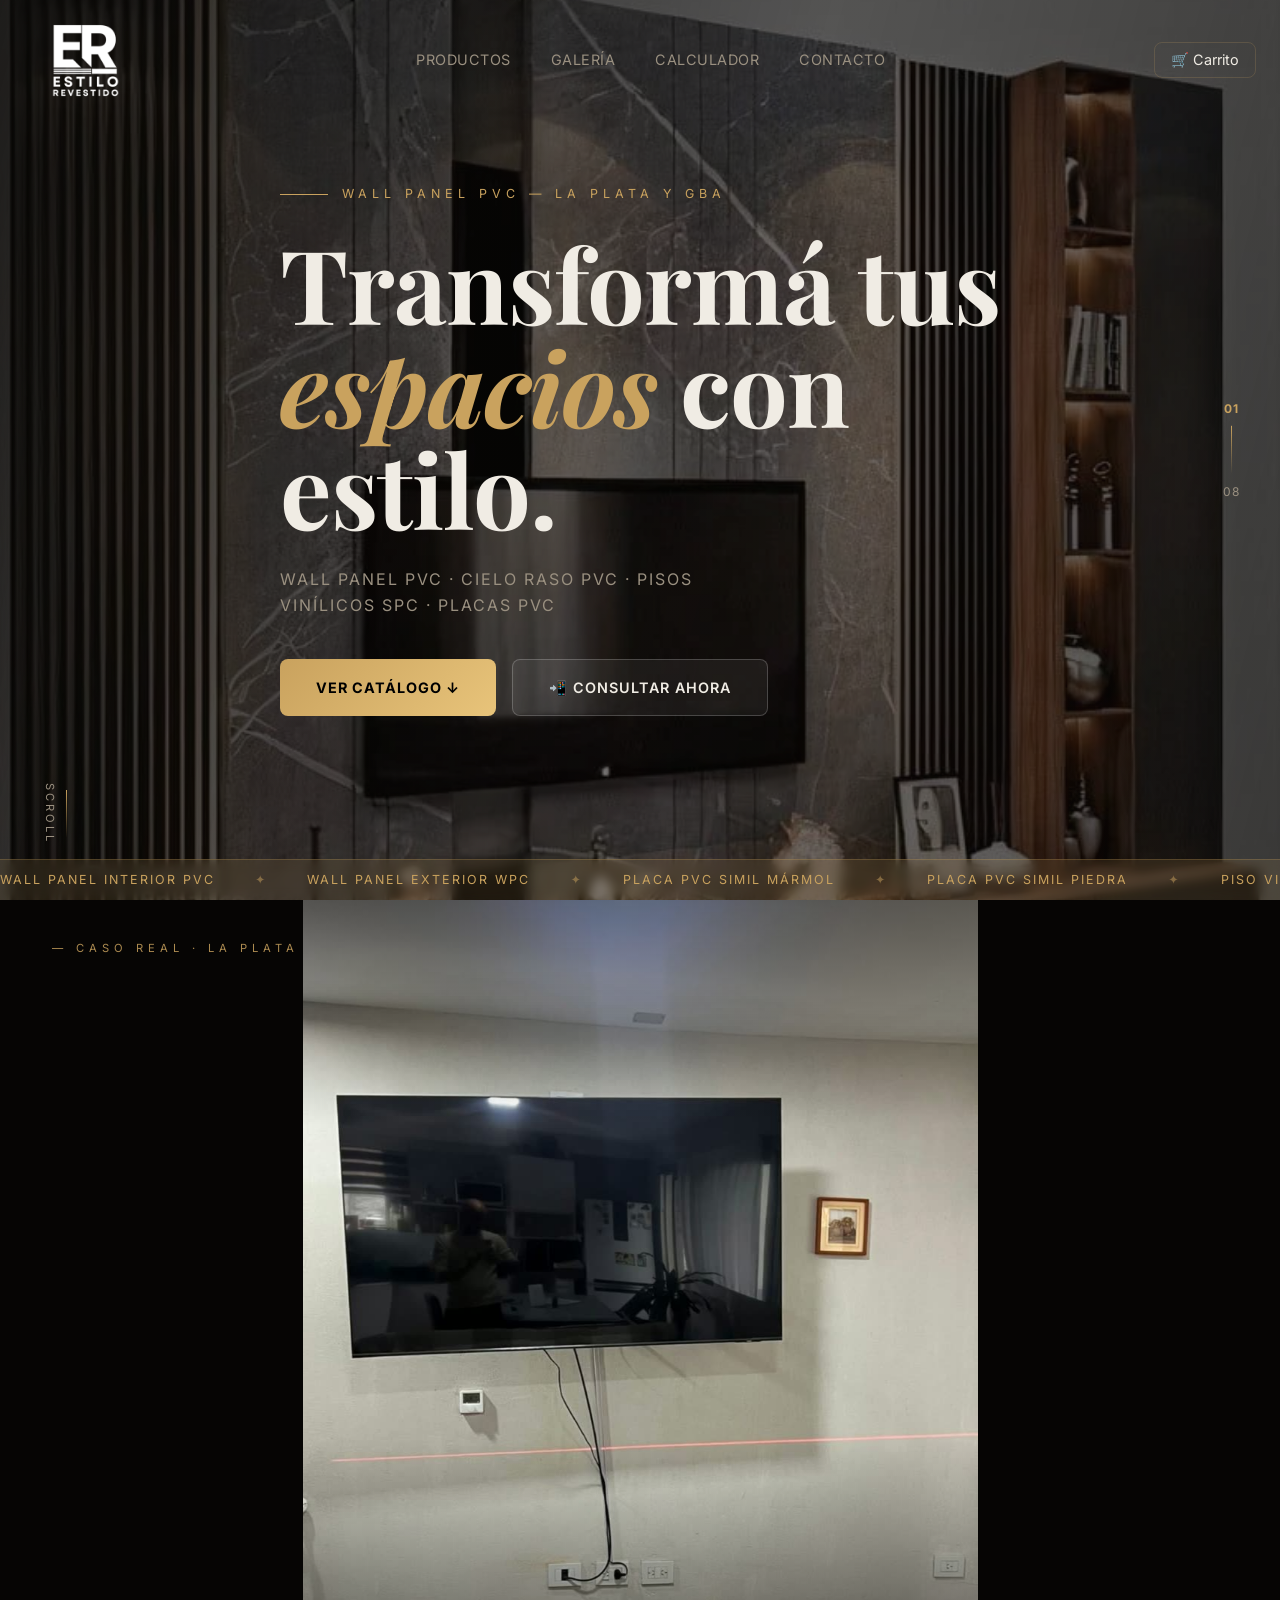
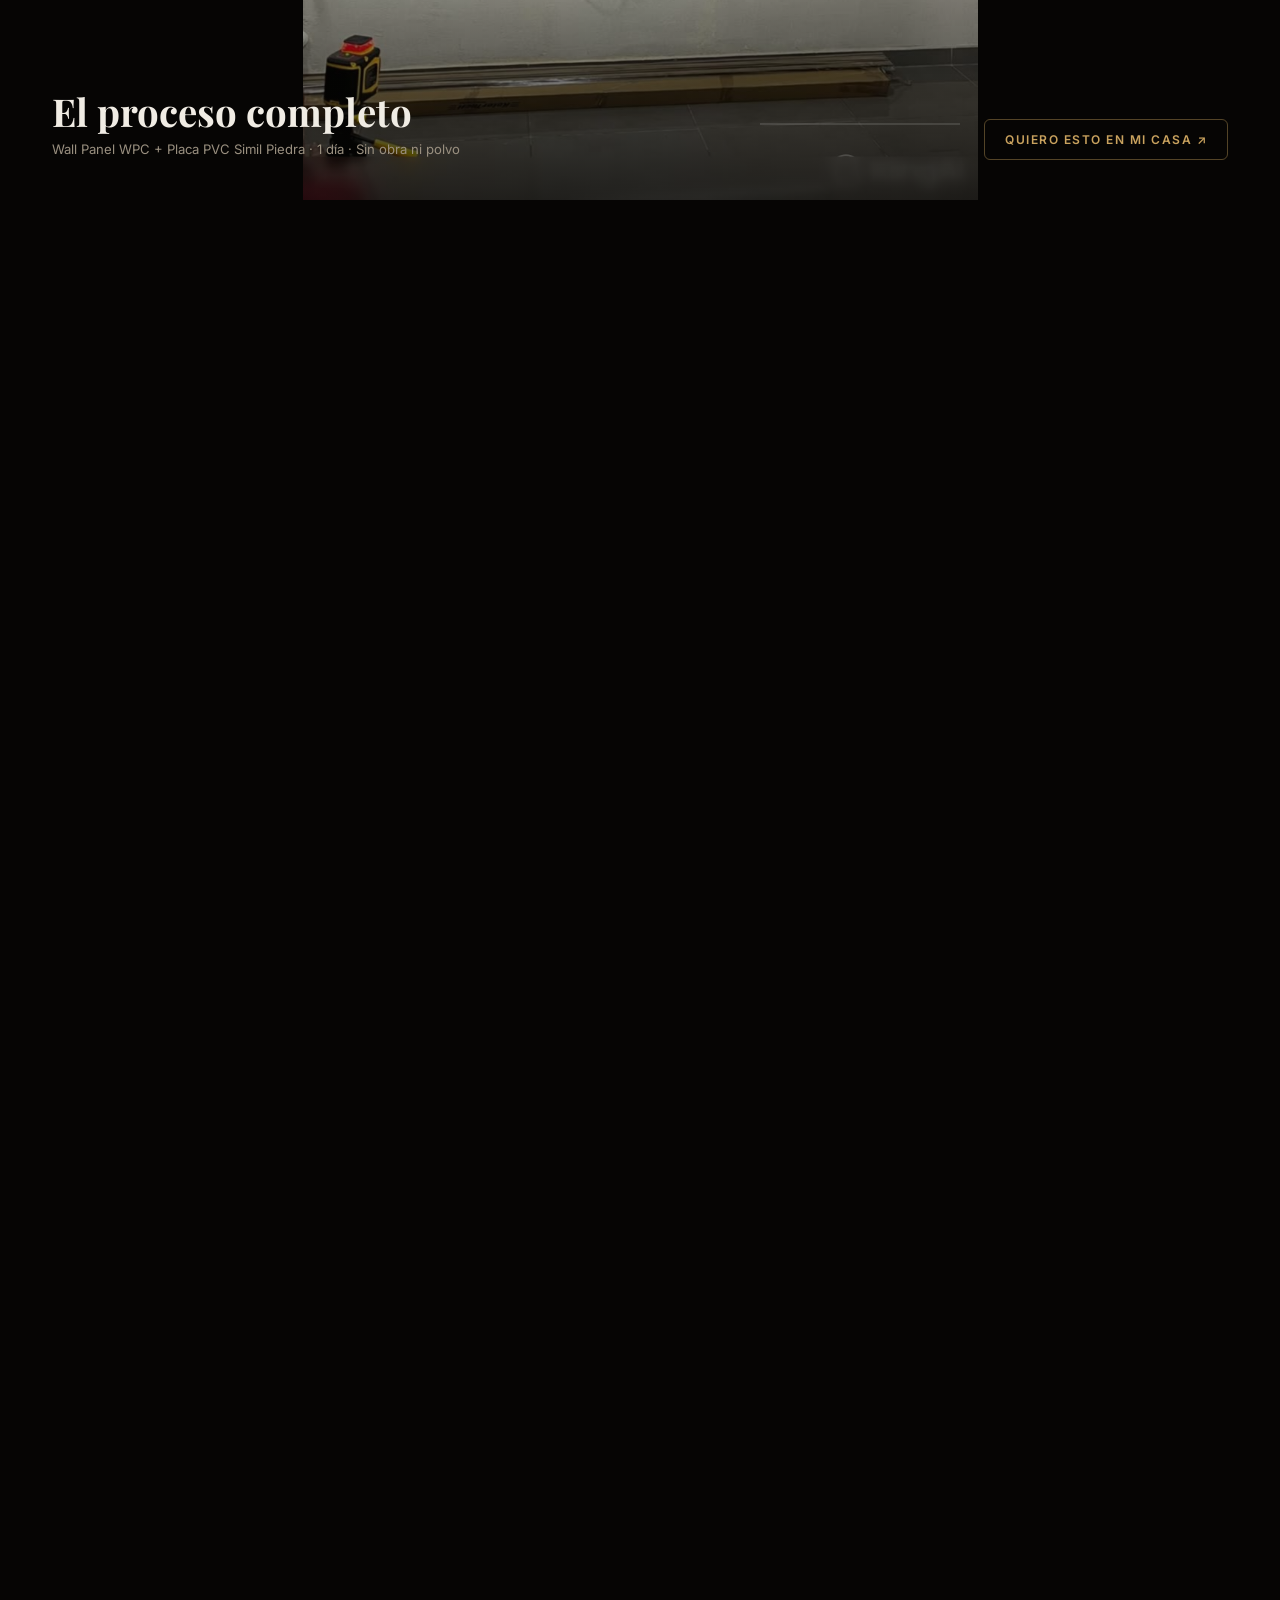
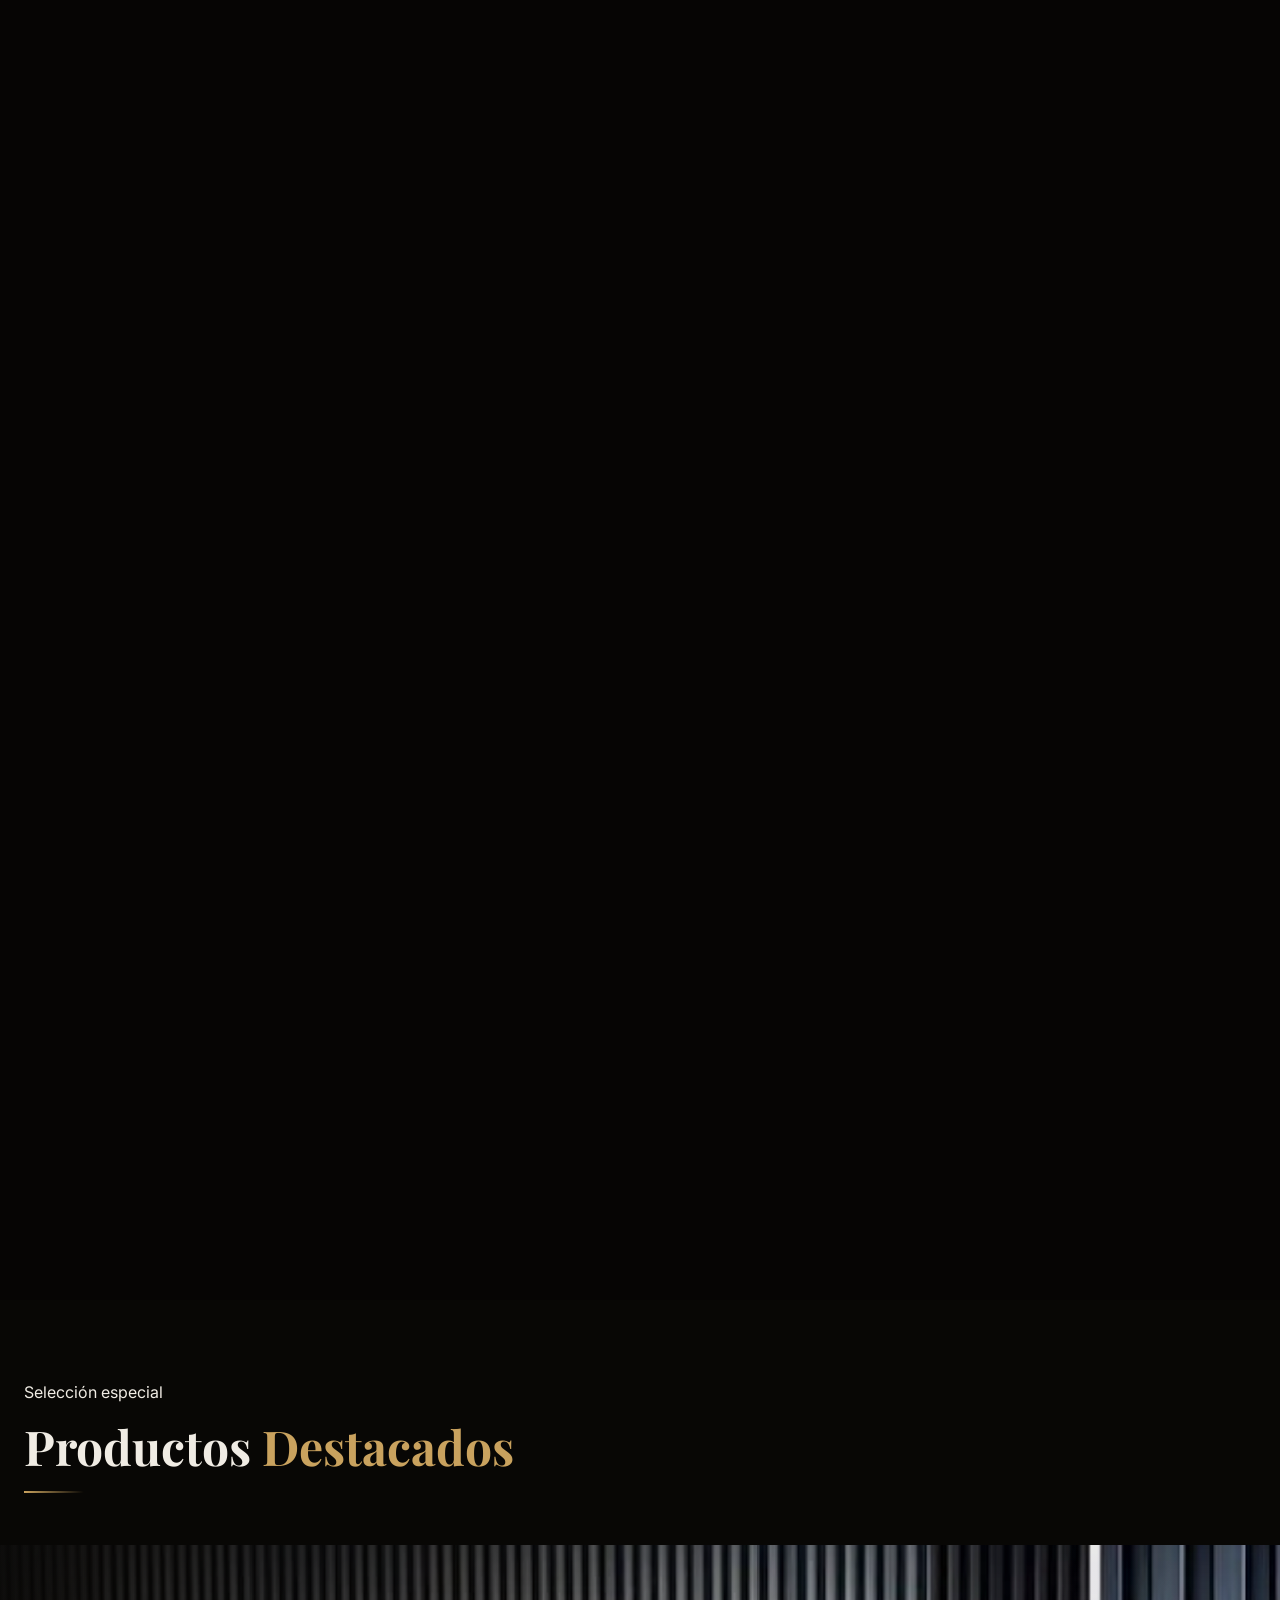
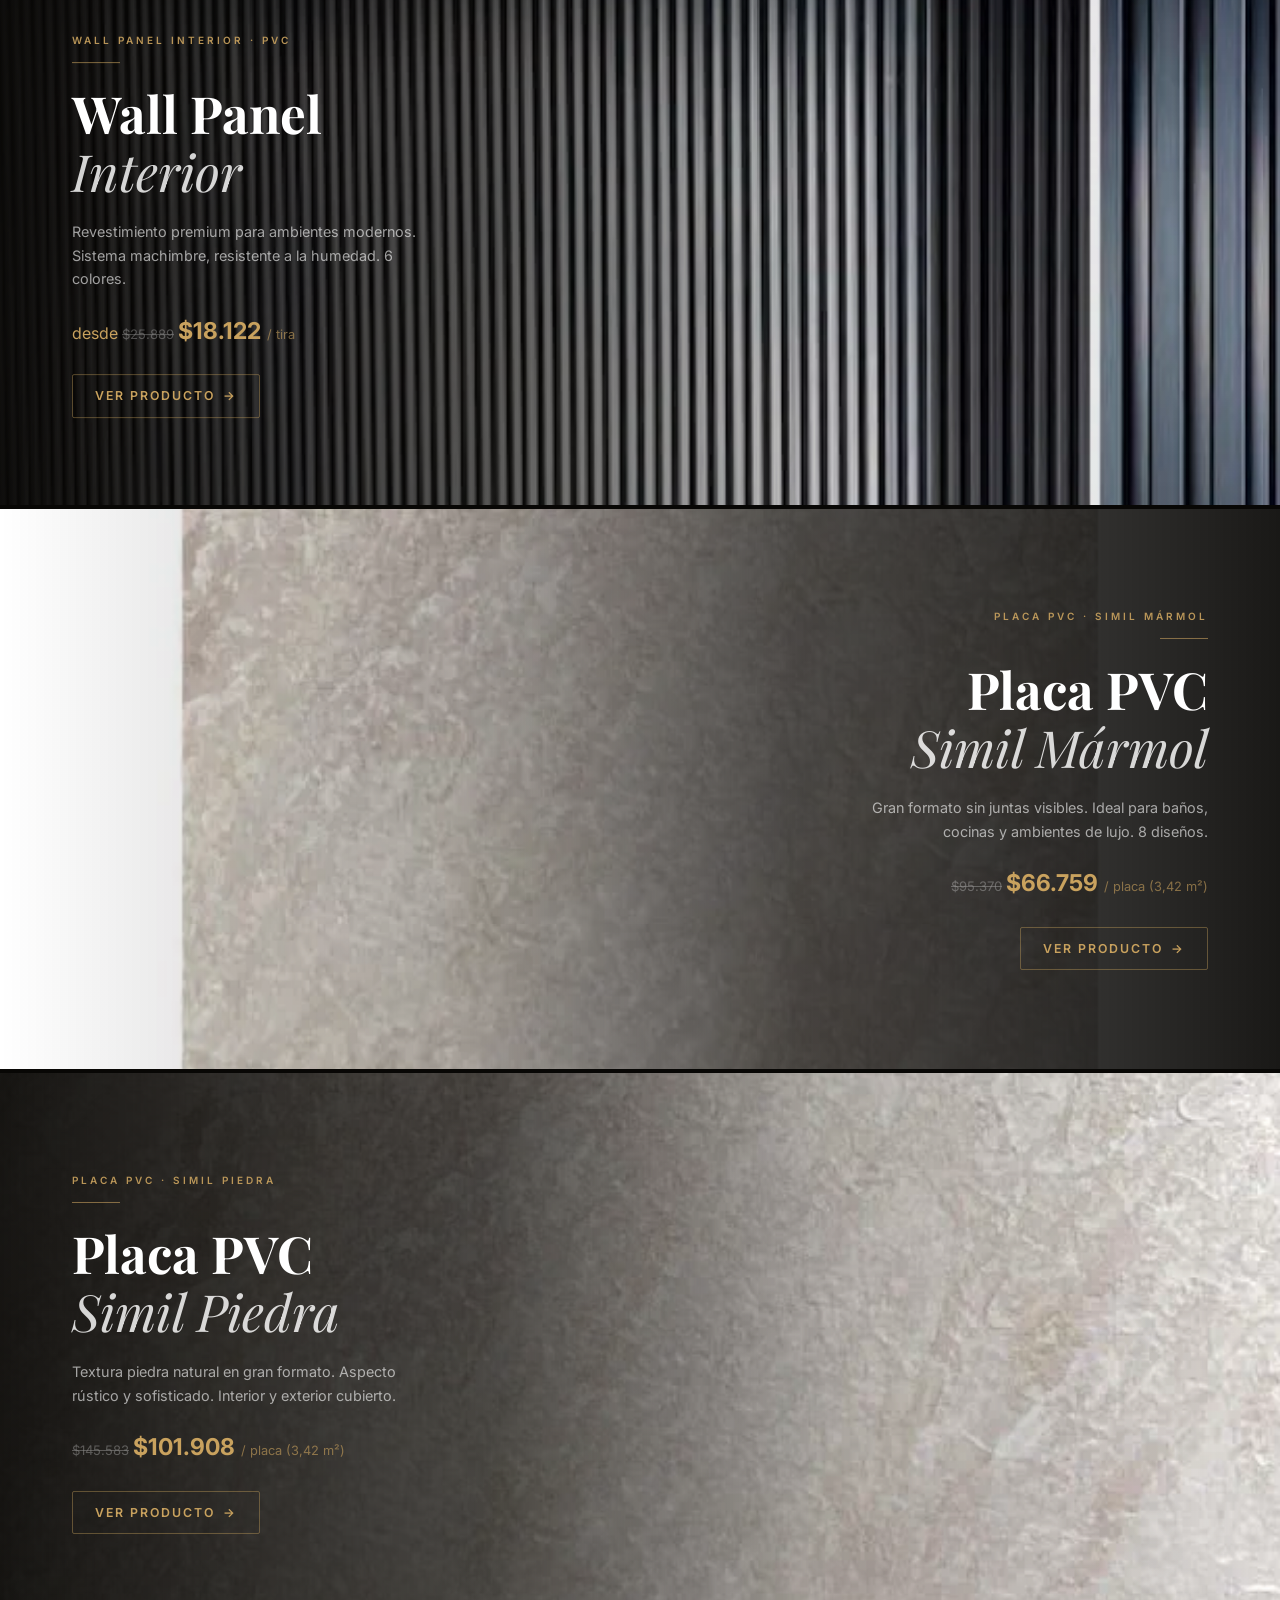
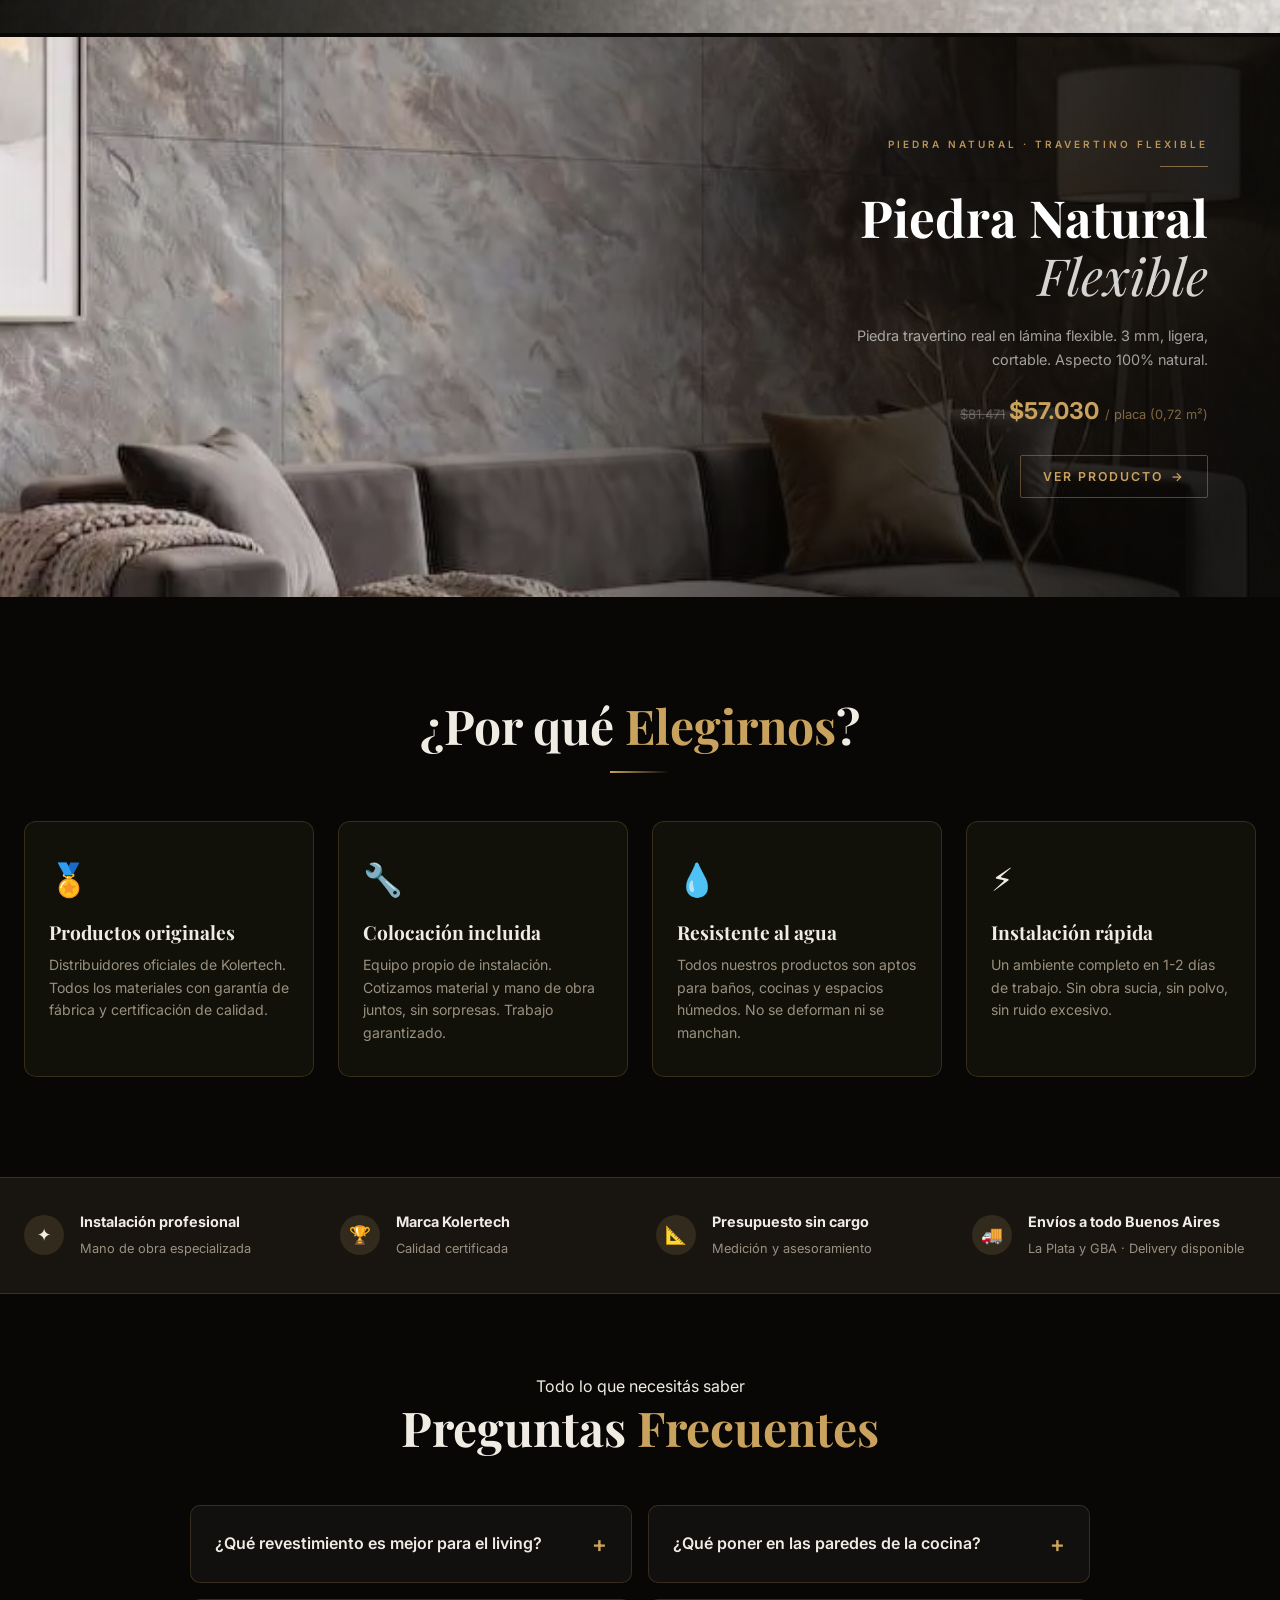
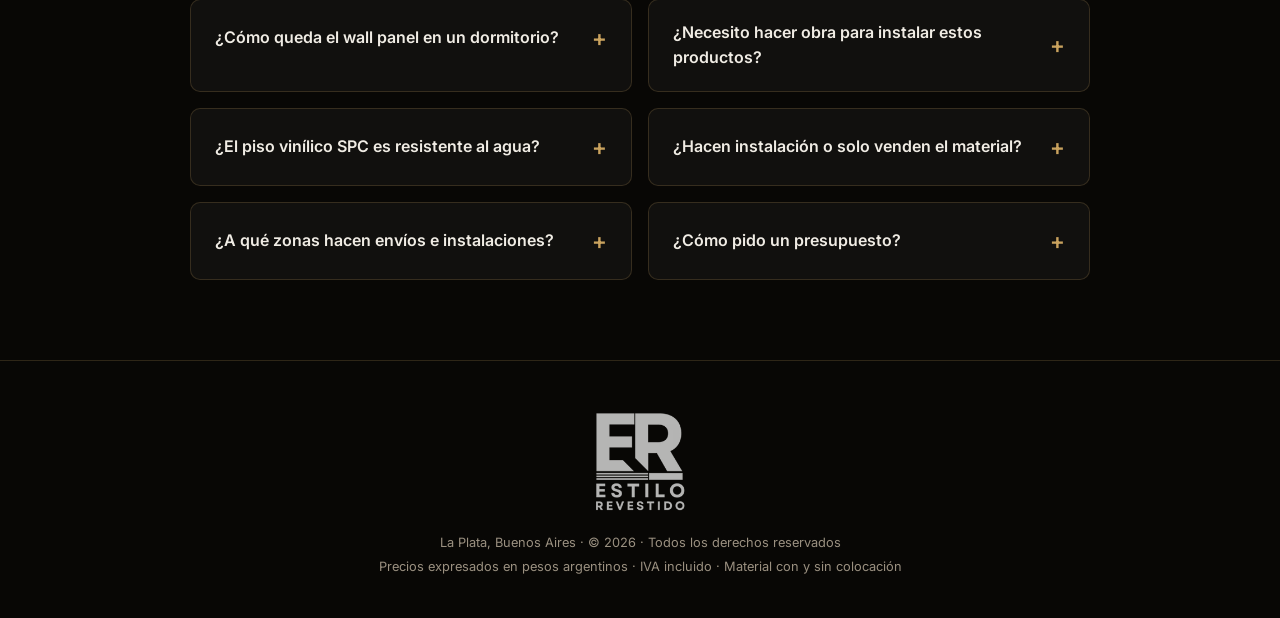
<file: index.html>
﻿<!DOCTYPE html>
<html lang="es">
<head>
  <meta charset="UTF-8">
  <meta name="viewport" content="width=device-width, initial-scale=1.0">
  <link rel="icon" type="image/x-icon" href="/favicon.ico">
  <link rel="apple-touch-icon" sizes="192x192" href="/apple-touch-icon.png">
  <title>Wall Panel PVC La Plata | Pisos Vinílicos SPC | Placas PVC | Estilo Revestido</title>
  <meta name="description" content="Venta y colocación de wall panel PVC, pisos vinílicos SPC click, placas PVC y cielos rasos en La Plata y GBA. Distribuidor oficial Kolertech. Presupuesto sin cargo.">
  <link rel="preconnect" href="https://fonts.googleapis.com">
  <link rel="preconnect" href="https://fonts.gstatic.com" crossorigin>
  <link rel="preload" as="style" href="https://fonts.googleapis.com/css2?family=Playfair+Display:ital,wght@0,400;0,700;1,400&family=Inter:wght@300;400;500;600;700&display=swap" onload="this.onload=null;this.rel='stylesheet'">
  <noscript><link rel="stylesheet" href="https://fonts.googleapis.com/css2?family=Playfair+Display:ital,wght@0,400;0,700;1,400&family=Inter:wght@300;400;500;600;700&display=swap"></noscript>
  <style>
:root{--bg:#080705;--bg2:#0f0e0b;--bg3:#181510;--gold:#C9A25E;--gold2:#e8c47a;--gold-dim:rgba(201,162,94,0.15);--text:#f0ece4;--text-dim:#9a9080;--border:rgba(201,162,94,0.2);--card-bg:#111009;--font-serif:'Playfair Display',Georgia,serif;--font-sans:'Inter',system-ui,sans-serif;--radius:12px;--shadow:0 20px 60px rgba(0,0,0,0.6)}
*,*::before,*::after{box-sizing:border-box;margin:0;padding:0}
html{scroll-behavior:smooth}
body{background:var(--bg);color:var(--text);font-family:var(--font-sans);font-size:16px;line-height:1.6;overflow-x:hidden}
img{max-width:100%;display:block}
a{color:inherit;text-decoration:none}
button{cursor:pointer;font-family:var(--font-sans);border:none;background:none}
h1,h2,h3,h4{font-family:var(--font-serif);line-height:1.2}
.nav{position:fixed;top:0;left:0;right:0;z-index:1000;padding:16px 0;transition:all 0.4s ease}
.nav.scrolled{background:rgba(8,7,5,0.95);backdrop-filter:blur(20px);border-bottom:1px solid var(--border);padding:10px 0}
.nav-inner{display:flex;align-items:center;justify-content:space-between;max-width:1280px;margin:0 auto;padding:0 24px}
.nav-logo{display:flex;align-items:center}
.nav-logo-img{height:88px;width:auto;object-fit:contain;filter:invert(1);transition:opacity 0.3s}
.nav-links{display:flex;gap:32px;list-style:none}
.nav-links a{font-size:0.9rem;letter-spacing:0.5px;color:var(--text-dim);transition:color 0.3s;text-transform:uppercase;display:inline-flex;align-items:center;padding:12px 4px}
.nav-right{display:flex;align-items:center;gap:16px}
.cart-btn{position:relative;background:transparent;border:1px solid var(--border);border-radius:8px;padding:8px 16px;color:var(--text);font-size:0.9rem;display:flex;align-items:center;gap:8px;transition:all 0.3s}
.cart-count{background:var(--gold);color:#000;border-radius:50%;width:20px;height:20px;display:none;align-items:center;justify-content:center;font-size:0.75rem;font-weight:700}
.cart-count.has-items{display:flex}
.nav-menu-btn{display:none;flex-direction:column;gap:5px;padding:4px}
.nav-menu-btn span{display:block;width:24px;height:2px;background:var(--text);transition:all 0.3s}
.hero{position:relative;height:100vh;min-height:640px;display:flex;align-items:center;overflow:hidden}
.hero-slides{position:absolute;inset:0}
.hero-slide{position:absolute;inset:0;background-size:cover;background-position:center;opacity:0;transform:scale(1.08);transition:opacity 1.4s ease,transform 6s ease}
.hero-slide.active{opacity:1;transform:scale(1)}
.hero-overlay{position:absolute;inset:0;background:linear-gradient(105deg,rgba(8,7,5,0.88) 0%,rgba(8,7,5,0.55) 55%,rgba(8,7,5,0.72) 100%);z-index:1}
.hero-content{position:relative;z-index:2;max-width:1280px;margin:0 auto;padding:0 24px}
.hero-eyebrow{display:flex;align-items:center;gap:14px;margin-bottom:28px;overflow:hidden}
.eyebrow-line{display:block;width:48px;height:1px;background:var(--gold);transform:scaleX(0);transform-origin:left;animation:lineGrow 0.8s 0.3s ease forwards}
@keyframes lineGrow{to{transform:scaleX(1)}}
.eyebrow-text{font-size:0.78rem;letter-spacing:5px;text-transform:uppercase;color:var(--gold);opacity:0;transform:translateX(-12px);animation:fadeSlide 0.7s 0.6s ease forwards}
.word-reveal{display:inline-block;opacity:0;transform:translateY(40px) skewY(3deg);animation:wordReveal 0.7s ease forwards}
.word-reveal.delay-1{animation-delay:0.15s}
.word-reveal.delay-2{animation-delay:0.3s}
.word-reveal.delay-3{animation-delay:0.42s}
.word-reveal.delay-4{animation-delay:0.54s}
@keyframes wordReveal{to{opacity:1;transform:translateY(0) skewY(0)}}
.hero-title{font-size:clamp(3.2rem,8vw,6.5rem);font-weight:700;line-height:1.0;margin-bottom:28px;max-width:780px;letter-spacing:-1px}
.hero-title em{font-style:italic;color:var(--gold);-webkit-text-stroke:0px}
.hero-desc-reveal{color:var(--text-dim);font-size:1rem;letter-spacing:2px;text-transform:uppercase;max-width:500px;margin-bottom:40px;opacity:0;animation:fadeSlide 0.7s 0.8s ease forwards}
.hero-actions-reveal{display:flex;gap:16px;flex-wrap:wrap;opacity:0;animation:fadeSlide 0.7s 1s ease forwards}
@keyframes fadeSlide{to{opacity:1;transform:translateX(0) translateY(0)}from{opacity:0;transform:translateY(16px)}}
.btn-primary{background:linear-gradient(135deg,var(--gold),var(--gold2));color:#000;font-weight:700;font-size:0.9rem;letter-spacing:1px;text-transform:uppercase;padding:16px 36px;border-radius:8px;transition:all 0.3s;display:inline-flex;align-items:center;gap:8px}
.btn-secondary{background:rgba(255,255,255,0.06);backdrop-filter:blur(8px);color:var(--text);font-weight:600;font-size:0.9rem;letter-spacing:1px;text-transform:uppercase;padding:16px 36px;border-radius:8px;border:1px solid rgba(255,255,255,0.2);transition:all 0.3s;display:inline-flex;align-items:center;gap:8px}
.slide-counter{position:absolute;right:40px;top:50%;transform:translateY(-50%);z-index:3;display:flex;flex-direction:column;align-items:center;gap:8px;font-size:0.75rem;color:var(--text-dim);letter-spacing:1px}
.slide-sep{display:block;width:1px;height:48px;background:linear-gradient(to bottom,var(--gold),transparent)}
.slide-current{color:var(--gold);font-weight:700}
.hero-ticker{position:absolute;bottom:0;left:0;right:0;z-index:3;background:rgba(201,162,94,0.12);backdrop-filter:blur(6px);border-top:1px solid rgba(201,162,94,0.25);overflow:hidden;padding:10px 0}
.ticker-track{display:flex;gap:40px;white-space:nowrap;animation:ticker 28s linear infinite;font-size:0.78rem;letter-spacing:2px;text-transform:uppercase;color:var(--gold)}
@keyframes ticker{from{transform:translateX(0)}to{transform:translateX(-50%)}}
.hero-scroll{position:absolute;bottom:56px;left:40px;z-index:3;display:flex;flex-direction:column;align-items:center;gap:8px;color:var(--text-dim);font-size:0.7rem;letter-spacing:3px;text-transform:uppercase;writing-mode:vertical-rl}
.hero-scroll-line{width:1px;height:48px;background:linear-gradient(to bottom,var(--gold),transparent);animation:scrollLine 2s ease infinite}
@keyframes scrollLine{0%{opacity:1;transform:scaleY(1) translateY(0)}100%{opacity:0;transform:scaleY(0.5) translateY(20px)}}
@media(max-width:900px){.nav-links{display:none}.nav-menu-btn{display:flex}}
@media(max-width:768px){.slide-counter{display:none}.hero-scroll{left:16px;bottom:70px}.hero-title{font-size:clamp(2.6rem,10vw,4rem)}}
.mobile-menu{display:none}
.cart-overlay{position:fixed;inset:0;opacity:0;pointer-events:none}
.toast{position:fixed;bottom:32px;right:32px;opacity:0;pointer-events:none}
  </style>
  <link rel="stylesheet" href="styles.css" media="print" onload="this.media='all';this.onload=null">
  <noscript><link rel="stylesheet" href="styles.css"></noscript>
  <link rel="preload" as="image" href="Living.webp" fetchpriority="high">
  <script type="application/ld+json">
  {
    "@context": "https://schema.org",
    "@type": "LocalBusiness",
    "name": "Estilo Revestido",
    "description": "Venta y colocación de wall panel PVC, pisos vinílicos SPC click, placas PVC y cielos rasos en La Plata y GBA.",
    "url": "https://estilorevestido.com.ar",
    "telephone": "+542214374605",
    "email": "estilorevestido@gmail.com",
    "image": "https://estilorevestido.com.ar/logo-black-sm.webp",
    "address": {
      "@type": "PostalAddress",
      "addressLocality": "La Plata",
      "addressRegion": "Buenos Aires",
      "addressCountry": "AR"
    },
    "areaServed": [
      {"@type": "City", "name": "La Plata"},
      {"@type": "AdministrativeArea", "name": "Gran Buenos Aires"}
    ],
    "sameAs": ["https://instagram.com/estilorevestido"],
    "hasOfferCatalog": {
      "@type": "OfferCatalog",
      "name": "Revestimientos",
      "itemListElement": [
        {"@type": "Offer", "itemOffered": {"@type": "Product", "name": "Wall Panel PVC Interior"}},
        {"@type": "Offer", "itemOffered": {"@type": "Product", "name": "Cielo Raso PVC"}},
        {"@type": "Offer", "itemOffered": {"@type": "Product", "name": "Piso Vinílico SPC Click"}},
        {"@type": "Offer", "itemOffered": {"@type": "Product", "name": "Placa PVC Simil Mármol"}},
        {"@type": "Offer", "itemOffered": {"@type": "Product", "name": "Placa PVC Simil Piedra"}},
        {"@type": "Offer", "itemOffered": {"@type": "Product", "name": "Wall Panel Exterior WPC"}},
        {"@type": "Offer", "itemOffered": {"@type": "Product", "name": "Placa 3D PVC"}}
      ]
    }
  }
  </script>
</head>
<body>


<!-- NAV -->
<nav class="nav">
  <div class="nav-inner">
    <a href="#" class="nav-logo">
      <img src="logo-black-sm.webp" alt="Estilo Revestido" class="nav-logo-img" width="400" height="285" fetchpriority="high">
    </a>
    <ul class="nav-links">
      <li><a href="productos/">Productos</a></li>
      <li><a href="galeria/">Galería</a></li>
      <li><a href="productos/#calculador">Calculador</a></li>
      <li><a href="contacto/">Contacto</a></li>
    </ul>
    <div class="nav-right">
      <button class="cart-btn">
        🛒 Carrito
        <span class="cart-count">0</span>
      </button>
      <button class="nav-menu-btn" aria-label="Menú">
        <span></span><span></span><span></span>
      </button>
    </div>
  </div>
</nav>

<!-- MOBILE MENU -->
<div class="mobile-menu">
  <button class="mobile-close">✕</button>
  <a href="productos/">Productos</a>
  <a href="galeria/">Galería</a>
  <a href="productos/#calculador">Calculador</a>
  <a href="contacto/">Contacto</a>
</div>
<!-- HERO -->
<section class="hero">
  <!-- Slideshow de fotos -->
  <div class="hero-slides">
    <div class="hero-slide active" style="background-image:url('Living.webp')"></div>
    <div class="hero-slide" style="background-image:url('Baño.webp')"></div>
    <div class="hero-slide" style="background-image:url('Habitacion .webp')"></div>
    <div class="hero-slide" style="background-image:url('exterior.webp')"></div>
    <div class="hero-slide" style="background-image:url('Rincon.webp')"></div>
    <div class="hero-slide" style="background-image:url('CB Group/wall-panel-ambiente1.webp')"></div>
    <div class="hero-slide" style="background-image:url('CB Group/placa-piedra-ambiente1.webp')"></div>
    <div class="hero-slide" style="background-image:url('CB Group/piedra-flexible-ambiente.webp')"></div>
  </div>
  <div class="hero-overlay"></div>

  <!-- Contenido -->
  <div class="hero-content">
    <div class="hero-eyebrow">
      <span class="eyebrow-line"></span>
      <span class="eyebrow-text">Wall Panel PVC — La Plata y GBA</span>
    </div>
    <h1 class="hero-title">
      <span class="word-reveal">Transformá</span>
      <span class="word-reveal delay-1">tus</span>
      <br>
      <em class="word-reveal delay-2">espacios</em>
      <span class="word-reveal delay-3">con</span>
      <br>
      <span class="word-reveal delay-4">estilo.</span>
    </h1>
    <p class="hero-desc hero-desc-reveal">
      Wall Panel PVC · Cielo Raso PVC · Pisos Vinílicos SPC · Placas PVC
    </p>
    <div class="hero-actions hero-actions-reveal">
      <a href="productos/" class="btn-primary">Ver catálogo ↓</a>
      <a href="https://wa.me/542214374605" target="_blank" class="btn-secondary">📲 Consultar ahora</a>
    </div>
  </div>

  <!-- Slide counter -->
  <div class="slide-counter">
    <span class="slide-current">01</span>
    <span class="slide-sep"></span>
    <span class="slide-total">08</span>
  </div>

  <!-- Ticker -->
  <div class="hero-ticker">
    <div class="ticker-track">
      <span>Wall Panel Interior PVC</span><span class="ticker-dot">✦</span>
      <span>Wall Panel Exterior WPC</span><span class="ticker-dot">✦</span>
      <span>Placa PVC Simil Mármol</span><span class="ticker-dot">✦</span>
      <span>Placa PVC Simil Piedra</span><span class="ticker-dot">✦</span>
      <span>Piso Vinílico SPC Click</span><span class="ticker-dot">✦</span>
      <span>Tirantes WPC</span><span class="ticker-dot">✦</span>
      <span>Placas 3D PVC</span><span class="ticker-dot">✦</span>
      <span>Zócalo EPS + Clips</span><span class="ticker-dot">✦</span>
      <span>Molduras Cielorraso</span><span class="ticker-dot">✦</span>
      <span>Instalación Profesional</span><span class="ticker-dot">✦</span>
      <span>Wall Panel Interior PVC</span><span class="ticker-dot">✦</span>
      <span>Wall Panel Exterior WPC</span><span class="ticker-dot">✦</span>
      <span>Placa PVC Simil Mármol</span><span class="ticker-dot">✦</span>
      <span>Placa PVC Simil Piedra</span><span class="ticker-dot">✦</span>
      <span>Piso Vinílico SPC Click</span><span class="ticker-dot">✦</span>
      <span>Tirantes WPC</span><span class="ticker-dot">✦</span>
      <span>Placas 3D PVC</span><span class="ticker-dot">✦</span>
      <span>Zócalo EPS + Clips</span><span class="ticker-dot">✦</span>
      <span>Molduras Cielorraso</span><span class="ticker-dot">✦</span>
      <span>Instalación Profesional</span><span class="ticker-dot">✦</span>
    </div>
  </div>

  <div class="hero-scroll">
    <div class="hero-scroll-line"></div>
    <span>Scroll</span>
  </div>
</section>

<!-- FRAME SCROLL: PROCESO DE INSTALACIÓN -->
<section class="fscrub-section" id="procesoReel">
  <div class="fscrub-sticky">
    <canvas class="fscrub-canvas" id="procesoCanvas"></canvas>
    <video id="procesoVideo" class="fscrub-video" muted playsinline preload="none"></video>
    <div class="fscrub-overlay">
      <span class="fscrub-eyebrow">— Caso real · La Plata</span>
      <div class="fscrub-bottom">
        <div class="fscrub-info">
          <h2 class="fscrub-title">El proceso completo</h2>
          <p class="fscrub-desc">Wall Panel WPC + Placa PVC Simil Piedra · 1 día · Sin obra ni polvo</p>
        </div>
        <div class="fscrub-prog-wrap"><div class="fscrub-bar" id="fscrubBar"></div></div>
        <a href="https://wa.me/542214374605" class="fscrub-cta" target="_blank">Quiero esto en mi casa ↗</a>
      </div>
    </div>
  </div>
</section>

<!-- PRODUCTOS DESTACADOS -->
<section class="showcase-section" id="destacados">
  <div class="container">
    <div class="section-header reveal">
      <p class="hero-eyebrow" style="position:static;display:flex;margin-bottom:12px;">Selección especial</p>
      <h2 class="section-title">Productos <span class="gold">Destacados</span></h2>
      <div class="divider"></div>
    </div>
  </div>
  <div class="showcase-list">

    <a href="productos/?filtro=wall-interior" class="showcase-item" data-filter-target="wall-interior">
      <div class="showcase-bg" style="background-image:url('CB Group/wall-panel-ambiente1.webp')"></div>
      <div class="showcase-veil"></div>
      <div class="showcase-content">
        <span class="sc-tag">Wall Panel Interior · PVC</span>
        <div class="sc-line"></div>
        <h3 class="sc-name">Wall Panel<br><em>Interior</em></h3>
        <p class="sc-desc">Revestimiento premium para ambientes modernos. Sistema machimbre, resistente a la humedad. 6 colores.</p>
        <div class="sc-price">desde <del>$25.889</del><strong>$18.122</strong> <small>/ tira</small></div>
        <span class="sc-cta">Ver producto <span>→</span></span>
      </div>
    </a>

    <a href="productos/?filtro=placas-pvc" class="showcase-item sc-reverse" data-filter-target="placas-pvc">
      <div class="showcase-bg" style="background-image:url('CB Group/placa-piedra-ambiente1.webp')"></div>
      <div class="showcase-veil showcase-veil-right"></div>
      <div class="showcase-content">
        <span class="sc-tag">Placa PVC · Simil Mármol</span>
        <div class="sc-line"></div>
        <h3 class="sc-name">Placa PVC<br><em>Simil Mármol</em></h3>
        <p class="sc-desc">Gran formato sin juntas visibles. Ideal para baños, cocinas y ambientes de lujo. 8 diseños.</p>
        <div class="sc-price"><del>$95.370</del><strong>$66.759</strong> <small>/ placa (3,42 m²)</small></div>
        <span class="sc-cta">Ver producto <span>→</span></span>
      </div>
    </a>

    <a href="productos/?filtro=placas-pvc" class="showcase-item" data-filter-target="placas-pvc">
      <div class="showcase-bg" style="background-image:url('CB Group/placa-piedra-ambiente2.webp')"></div>
      <div class="showcase-veil"></div>
      <div class="showcase-content">
        <span class="sc-tag">Placa PVC · Simil Piedra</span>
        <div class="sc-line"></div>
        <h3 class="sc-name">Placa PVC<br><em>Simil Piedra</em></h3>
        <p class="sc-desc">Textura piedra natural en gran formato. Aspecto rústico y sofisticado. Interior y exterior cubierto.</p>
        <div class="sc-price"><del>$145.583</del><strong>$101.908</strong> <small>/ placa (3,42 m²)</small></div>
        <span class="sc-cta">Ver producto <span>→</span></span>
      </div>
    </a>

    <a href="productos/?filtro=piedra-flexible" class="showcase-item sc-reverse" data-filter-target="piedra-flexible">
      <div class="showcase-bg" style="background-image:url('CB Group/piedra-flexible-main.webp')"></div>
      <div class="showcase-veil showcase-veil-right"></div>
      <div class="showcase-content">
        <span class="sc-tag">Piedra Natural · Travertino Flexible</span>
        <div class="sc-line"></div>
        <h3 class="sc-name">Piedra Natural<br><em>Flexible</em></h3>
        <p class="sc-desc">Piedra travertino real en lámina flexible. 3 mm, ligera, cortable. Aspecto 100% natural.</p>
        <div class="sc-price"><del>$81.471</del><strong>$57.030</strong> <small>/ placa (0,72 m²)</small></div>
        <span class="sc-cta">Ver producto <span>→</span></span>
      </div>
    </a>

  </div>
</section>

<!-- WHY US -->
<section class="section why-section">
  <div class="container">
    <div class="section-header reveal" style="text-align:center;margin-bottom:48px;">
      <h2 class="section-title">¿Por qué <span class="gold">Elegirnos</span>?</h2>
      <div class="divider" style="margin:16px auto 0;"></div>
    </div>
    <div class="why-grid">
      <div class="why-card reveal">
        <div class="why-icon">🏅</div>
        <h3>Productos originales</h3>
        <p>Distribuidores oficiales de Kolertech. Todos los materiales con garantía de fábrica y certificación de calidad.</p>
      </div>
      <div class="why-card reveal" style="transition-delay:0.1s">
        <div class="why-icon">🔧</div>
        <h3>Colocación incluida</h3>
        <p>Equipo propio de instalación. Cotizamos material y mano de obra juntos, sin sorpresas. Trabajo garantizado.</p>
      </div>
      <div class="why-card reveal" style="transition-delay:0.2s">
        <div class="why-icon">💧</div>
        <h3>Resistente al agua</h3>
        <p>Todos nuestros productos son aptos para baños, cocinas y espacios húmedos. No se deforman ni se manchan.</p>
      </div>
      <div class="why-card reveal" style="transition-delay:0.3s">
        <div class="why-icon">⚡</div>
        <h3>Instalación rápida</h3>
        <p>Un ambiente completo en 1-2 días de trabajo. Sin obra sucia, sin polvo, sin ruido excesivo.</p>
      </div>
    </div>
  </div>
</section>

<!-- FEATURES BAND -->
<div class="features-band">
  <div class="features-grid">
    <div class="feature-item">
      <div class="feature-icon">✦</div>
      <div class="feature-text">
        <strong>Instalación profesional</strong>
        <span>Mano de obra especializada</span>
      </div>
    </div>
    <div class="feature-item">
      <div class="feature-icon">🏆</div>
      <div class="feature-text">
        <strong>Marca Kolertech</strong>
        <span>Calidad certificada</span>
      </div>
    </div>
    <div class="feature-item">
      <div class="feature-icon">📐</div>
      <div class="feature-text">
        <strong>Presupuesto sin cargo</strong>
        <span>Medición y asesoramiento</span>
      </div>
    </div>
    <div class="feature-item">
      <div class="feature-icon">🚚</div>
      <div class="feature-text">
        <strong>Envíos a todo Buenos Aires</strong>
        <span>La Plata y GBA · Delivery disponible</span>
      </div>
    </div>
  </div>
</div>

<!-- FAQ -->
<section class="section faq-section" id="preguntas">
  <div class="container">
    <div class="section-header reveal" style="text-align:center;margin-bottom:48px;">
      <p class="section-label">Todo lo que necesitás saber</p>
      <h2 class="section-title">Preguntas <span class="gold">Frecuentes</span></h2>
    </div>
    <div class="faq-grid reveal">

      <details class="faq-item">
        <summary>¿Qué revestimiento es mejor para el living?</summary>
        <p>Para el living recomendamos <strong>Wall Panel PVC</strong> en las paredes (diseños Oscuro, Nogal o Gris) combinado con <strong>Piso Vinílico SPC</strong> Ash Dark o Roble Classic. Si querés una pared de acento, las <strong>Placas 3D</strong> (Ondas o Rombo) dan un efecto muy impactante sin obra.</p>
      </details>

      <details class="faq-item">
        <summary>¿Qué poner en las paredes de la cocina?</summary>
        <p>Las <strong>Placas PVC simil mármol</strong> son ideales: impermeables, fáciles de limpiar y no requieren azulejos. Los diseños más elegidos son Mármol Blanco, Carrara y All White. Para el piso, el <strong>Vinílico SPC</strong> es 100% resistente al agua.</p>
      </details>

      <details class="faq-item">
        <summary>¿Cómo queda el wall panel en un dormitorio?</summary>
        <p>Muy bien en la pared de la cabecera. Los diseños <strong>Arena, Nogal Fino y Blanco</strong> crean ambientes cálidos y modernos. Se instala directamente sobre la pared existente, sin picar ni demoler. También se puede usar en el techo.</p>
      </details>

      <details class="faq-item">
        <summary>¿Necesito hacer obra para instalar estos productos?</summary>
        <p>No. Los wall panels y placas PVC se colocan sobre la superficie existente con adhesivo o sistema de encastre. No hay demolición, no hay polvo, no hay tiempo de secado. El mismo día de la instalación el ambiente queda terminado.</p>
      </details>

      <details class="faq-item">
        <summary>¿El piso vinílico SPC es resistente al agua?</summary>
        <p>Sí. El núcleo SPC (Stone Plastic Composite) es 100% impermeable. Es apto para cocinas, baños y cualquier ambiente con humedad. Además es más resistente a los golpes que el vinílico convencional.</p>
      </details>

      <details class="faq-item">
        <summary>¿Hacen instalación o solo venden el material?</summary>
        <p>Las dos cosas. Podés comprar solo el material o contratar el servicio completo: medición, asesoramiento, material e instalación profesional. El presupuesto es siempre sin cargo.</p>
      </details>

      <details class="faq-item">
        <summary>¿A qué zonas hacen envíos e instalaciones?</summary>
        <p>La Plata, Berisso, Ensenada, Berazategui, Quilmes, Florencio Varela, Lomas de Zamora, Almirante Brown y todo el Gran Buenos Aires.</p>
      </details>

      <details class="faq-item">
        <summary>¿Cómo pido un presupuesto?</summary>
        <p>Por <strong>WhatsApp al +54 221 437-4605</strong>, por email a estilorevestido@gmail.com o desde el formulario en <a href="/contacto/" class="gold-link">nuestra página de contacto</a>. La medición y el asesoramiento son sin cargo.</p>
      </details>

    </div>
  </div>
</section>

<script type="application/ld+json">
{
  "@context": "https://schema.org",
  "@type": "FAQPage",
  "mainEntity": [
    {
      "@type": "Question",
      "name": "¿Qué revestimiento es mejor para el living?",
      "acceptedAnswer": {"@type": "Answer", "text": "Para el living recomendamos Wall Panel PVC en las paredes (diseños Oscuro, Nogal o Gris) combinado con Piso Vinílico SPC Ash Dark o Roble Classic. Para una pared de acento, las Placas 3D Ondas o Rombo dan un efecto muy impactante sin obra."}
    },
    {
      "@type": "Question",
      "name": "¿Qué poner en las paredes de la cocina?",
      "acceptedAnswer": {"@type": "Answer", "text": "Las Placas PVC simil mármol son ideales para cocinas: impermeables, fáciles de limpiar y no requieren azulejos. Los diseños más elegidos son Mármol Blanco, Carrara y All White. Para el piso, el Vinílico SPC es 100% resistente al agua."}
    },
    {
      "@type": "Question",
      "name": "¿Cómo queda el wall panel en un dormitorio?",
      "acceptedAnswer": {"@type": "Answer", "text": "Los diseños Arena, Nogal Fino y Blanco crean ambientes cálidos y modernos en la pared de la cabecera. Se instala directamente sobre la pared existente sin picar ni demoler."}
    },
    {
      "@type": "Question",
      "name": "¿Necesito hacer obra para instalar estos productos?",
      "acceptedAnswer": {"@type": "Answer", "text": "No. Los wall panels y placas PVC se colocan sobre la superficie existente con adhesivo o sistema de encastre. No hay demolición ni polvo. El mismo día de la instalación el ambiente queda terminado."}
    },
    {
      "@type": "Question",
      "name": "¿El piso vinílico SPC es resistente al agua?",
      "acceptedAnswer": {"@type": "Answer", "text": "Sí. El núcleo SPC (Stone Plastic Composite) es 100% impermeable, apto para cocinas, baños y cualquier ambiente con humedad."}
    },
    {
      "@type": "Question",
      "name": "¿Hacen instalación o solo venden el material?",
      "acceptedAnswer": {"@type": "Answer", "text": "Las dos cosas. Podés comprar solo el material o contratar el servicio completo con medición, asesoramiento, material e instalación profesional. El presupuesto es siempre sin cargo."}
    },
    {
      "@type": "Question",
      "name": "¿A qué zonas hacen envíos e instalaciones?",
      "acceptedAnswer": {"@type": "Answer", "text": "La Plata, Berisso, Ensenada, Berazategui, Quilmes, Florencio Varela, Lomas de Zamora, Almirante Brown y todo el Gran Buenos Aires."}
    },
    {
      "@type": "Question",
      "name": "¿Cómo pido un presupuesto?",
      "acceptedAnswer": {"@type": "Answer", "text": "Por WhatsApp al +54 221 437-4605, por email a estilorevestido@gmail.com o desde el formulario en estilorevestido.com.ar/contacto/. La medición y el asesoramiento son sin cargo."}
    }
  ]
}
</script>

<!-- FOOTER -->
<footer>
  <div class="container">
    <img src="logo-black-sm.webp" alt="Estilo Revestido" width="400" height="285" style="height:120px;width:auto;margin:0 auto 12px;display:block;opacity:0.7;filter:invert(1);">
    <p style="margin-top:8px;">La Plata, Buenos Aires · © 2026 · Todos los derechos reservados</p>
    <p style="margin-top:4px;">Precios expresados en pesos argentinos · IVA incluido · Material con y sin colocación</p>
  </div>
</footer>

<!-- CART OVERLAY -->
<div class="cart-overlay">
  <div class="cart-panel">
    <div class="cart-header">
      <h2>Tu Carrito</h2>
      <button class="cart-close">✕</button>
    </div>
    <div class="cart-items">
      <div class="cart-empty">🛒<span>Tu carrito está vacío</span></div>
    </div>
    <div class="cart-footer">
      <div class="cart-total">
        <span>Total material</span>
        <strong>$0</strong>
      </div>
      <button class="btn-cart-wa">📲 Solicitar presupuesto</button>
      <button class="btn-clear-cart">Vaciar carrito</button>
    </div>
  </div>
</div>

<!-- TOAST -->
<div class="toast" id="toast">
  <span class="toast-icon">✦</span>
  <span class="toast-msg"></span>
</div>
<script src="script-shared.js?v=2" defer></script>
<script src="script-index.js?v=2" defer></script>
<!-- Cloudflare Web Analytics --><script type='module' src='https://static.cloudflareinsights.com/beacon.min.js' data-cf-beacon='{"token":"7afa23e4fc7f466990a9132e22e90082"}'></script><!-- End Cloudflare Web Analytics -->
</body>
</html>
</file>
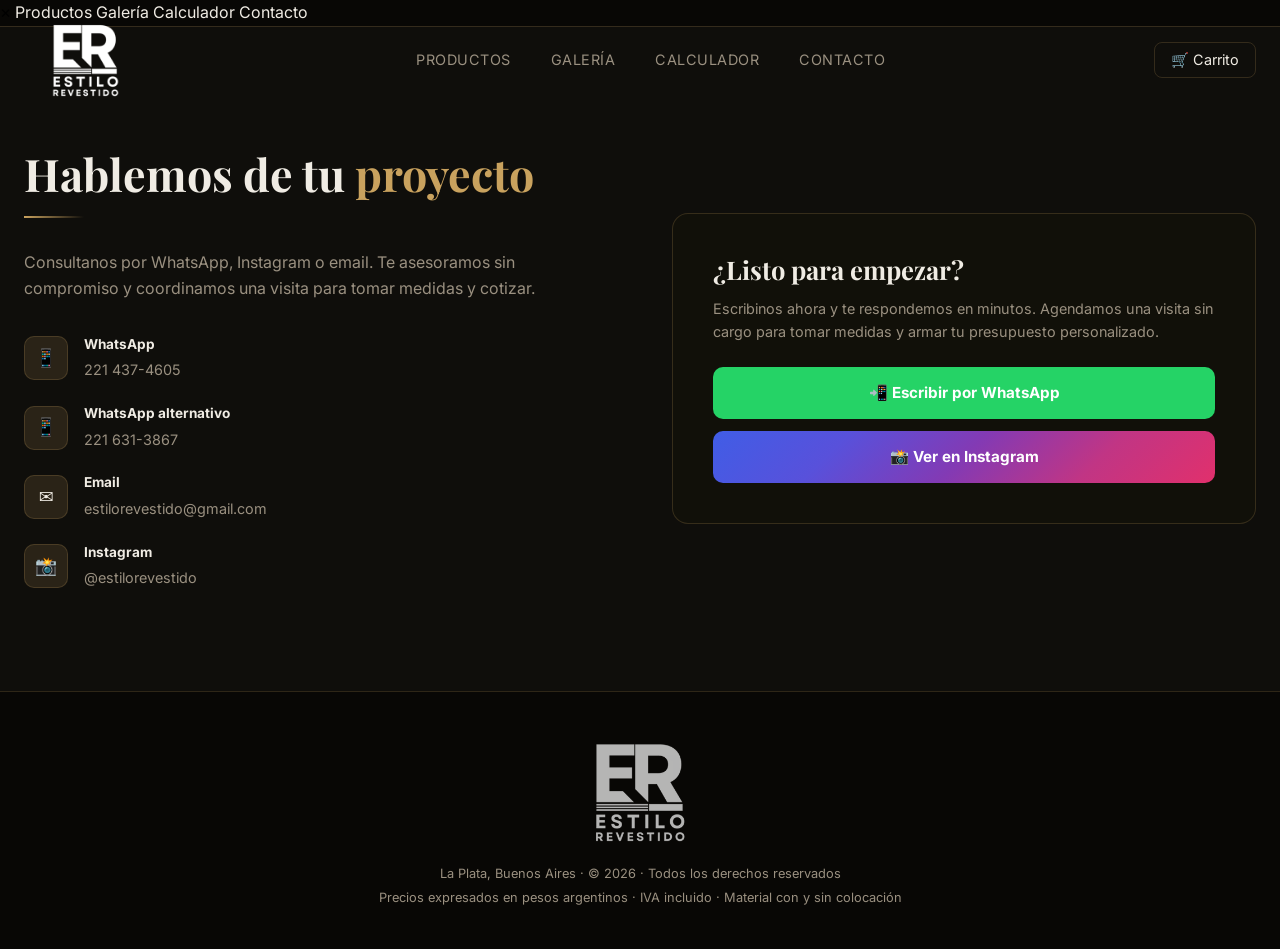
<file: contacto/index.html>
﻿<!DOCTYPE html>
<html lang="es">
<head>
  <meta charset="UTF-8">
  <meta name="viewport" content="width=device-width, initial-scale=1.0">
  <title>Contacto | Presupuesto Revestimientos La Plata | Estilo Revestido</title>
  <meta name="description" content="Consultá por revestimientos en La Plata y GBA. Wall Panel, Placas PVC, Pisos Vinílicos. Presupuesto sin cargo a domicilio. Instalación profesional.">  <link rel="preconnect" href="https://fonts.googleapis.com">
  <link rel="preconnect" href="https://fonts.gstatic.com" crossorigin>
  <link rel="preload" as="style" href="https://fonts.googleapis.com/css2?family=Playfair+Display:ital,wght@0,400;0,700;1,400&family=Inter:wght@300;400;500;600;700&display=swap" onload="this.onload=null;this.rel='stylesheet'">
  <noscript><link rel="stylesheet" href="https://fonts.googleapis.com/css2?family=Playfair+Display:ital,wght@0,400;0,700;1,400&family=Inter:wght@300;400;500;600;700&display=swap"></noscript>
  <link rel="stylesheet" href="../styles.css">
  <script type="application/ld+json">
  {
    "@context": "https://schema.org",
    "@type": "LocalBusiness",
    "name": "Estilo Revestido",
    "description": "Contacto y presupuesto sin cargo para wall panel PVC, pisos vinílicos SPC click y placas PVC en La Plata y GBA.",
    "url": "https://estilorevestido.com.ar",
    "telephone": "+542214374605",
    "email": "estilorevestido@gmail.com",
    "address": {
      "@type": "PostalAddress",
      "addressLocality": "La Plata",
      "addressRegion": "Buenos Aires",
      "addressCountry": "AR"
    },
    "areaServed": [
      {"@type": "City", "name": "La Plata"},
      {"@type": "AdministrativeArea", "name": "Gran Buenos Aires"}
    ],
    "sameAs": ["https://instagram.com/estilorevestido"]
  }
  </script>
</head>
<body>
<!-- NAV -->
<nav class="nav">
  <div class="nav-inner">
    <a href="../" class="nav-logo">
      <img src="../logo-black-sm.webp" alt="Estilo Revestido" class="nav-logo-img" width="400" height="285">
    </a>
    <ul class="nav-links">
      <li><a href="../productos/">Productos</a></li>
      <li><a href="../galeria/">Galería</a></li>
      <li><a href="../productos/#calculador">Calculador</a></li>
      <li><a href="./">Contacto</a></li>
    </ul>
    <div class="nav-right">
      <button class="cart-btn">
        🛒 Carrito
        <span class="cart-count">0</span>
      </button>
      <button class="nav-menu-btn" aria-label="Menú">
        <span></span><span></span><span></span>
      </button>
    </div>
  </div>
</nav>

<!-- MOBILE MENU -->
<div class="mobile-menu">
  <button class="mobile-close">✕</button>
  <a href="../productos/">Productos</a>
  <a href="../galeria/">Galería</a>
  <a href="../productos/#calculador">Calculador</a>
  <a href="./">Contacto</a>
</div>
<!-- CONTACT -->
<section class="section contact-section" id="contacto" style="padding-top:120px;">
  <div class="container">
    <div class="contact-grid">
      <div class="contact-info reveal">
        <h2>Hablemos de tu <span class="gold">proyecto</span></h2>
        <div class="divider"></div>
        <p>Consultanos por WhatsApp, Instagram o email. Te asesoramos sin compromiso y coordinamos una visita para tomar medidas y cotizar.</p>
        <div class="contact-items">
          <div class="contact-item">
            <div class="contact-item-icon">📱</div>
            <div>
              <strong>WhatsApp</strong>
              <a href="https://wa.me/542214374605" target="_blank">221 437-4605</a>
            </div>
          </div>
          <div class="contact-item">
            <div class="contact-item-icon">📱</div>
            <div>
              <strong>WhatsApp alternativo</strong>
              <a href="https://wa.me/542216313867" target="_blank">221 631-3867</a>
            </div>
          </div>
          <div class="contact-item">
            <div class="contact-item-icon">✉️</div>
            <div>
              <strong>Email</strong>
              <a href="../mailto:estilorevestido@gmail.com">estilorevestido@gmail.com</a>
            </div>
          </div>
          <div class="contact-item">
            <div class="contact-item-icon">📸</div>
            <div>
              <strong>Instagram</strong>
              <a href="https://instagram.com/estilorevestido" target="_blank">@estilorevestido</a>
            </div>
          </div>
        </div>
      </div>
      <div class="contact-cta reveal" style="transition-delay:0.15s">
        <div class="contact-cta-box">
          <h3>¿Listo para empezar?</h3>
          <p>Escribinos ahora y te respondemos en minutos. Agendamos una visita sin cargo para tomar medidas y armar tu presupuesto personalizado.</p>
          <div class="contact-btns">
            <a href="https://wa.me/542214374605?text=Hola!%20Quisiera%20consultar%20por%20revestimientos.%20%C2%BFPueden%20asesorarme%3F" target="_blank" class="btn-wa-full">
              📲 Escribir por WhatsApp
            </a>
            <a href="https://instagram.com/estilorevestido" target="_blank" class="btn-ig">
              📸 Ver en Instagram
            </a>
          </div>
        </div>
      </div>
    </div>
  </div>
</section>

<!-- FOOTER -->
<footer>
  <div class="container">
    <img src="../logo-black-sm.webp" alt="Estilo Revestido" width="400" height="285" style="height:120px;width:auto;margin:0 auto 12px;display:block;opacity:0.7;filter:invert(1);">
    <p style="margin-top:8px;">La Plata, Buenos Aires · © 2026 · Todos los derechos reservados</p>
    <p style="margin-top:4px;">Precios expresados en pesos argentinos · IVA incluido · Material con y sin colocación</p>
  </div>
</footer>

<!-- CART OVERLAY -->
<div class="cart-overlay">
  <div class="cart-panel">
    <div class="cart-header">
      <h2>Tu Carrito</h2>
      <button class="cart-close">✕</button>
    </div>
    <div class="cart-items">
      <div class="cart-empty">🛒<span>Tu carrito está vacío</span></div>
    </div>
    <div class="cart-footer">
      <div class="cart-total">
        <span>Total material</span>
        <strong>$0</strong>
      </div>
      <button class="btn-cart-wa">📲 Solicitar presupuesto</button>
      <button class="btn-clear-cart">Vaciar carrito</button>
    </div>
  </div>
</div>

<!-- TOAST -->
<div class="toast" id="toast">
  <span class="toast-icon">✦</span>
  <span class="toast-msg"></span>
</div>

<script src="../script-shared.js" defer></script>
<!-- Cloudflare Web Analytics --><script type='module' src='https://static.cloudflareinsights.com/beacon.min.js' data-cf-beacon='{"token":"7afa23e4fc7f466990a9132e22e90082"}'></script><!-- End Cloudflare Web Analytics -->
</body>
</html>
</file>
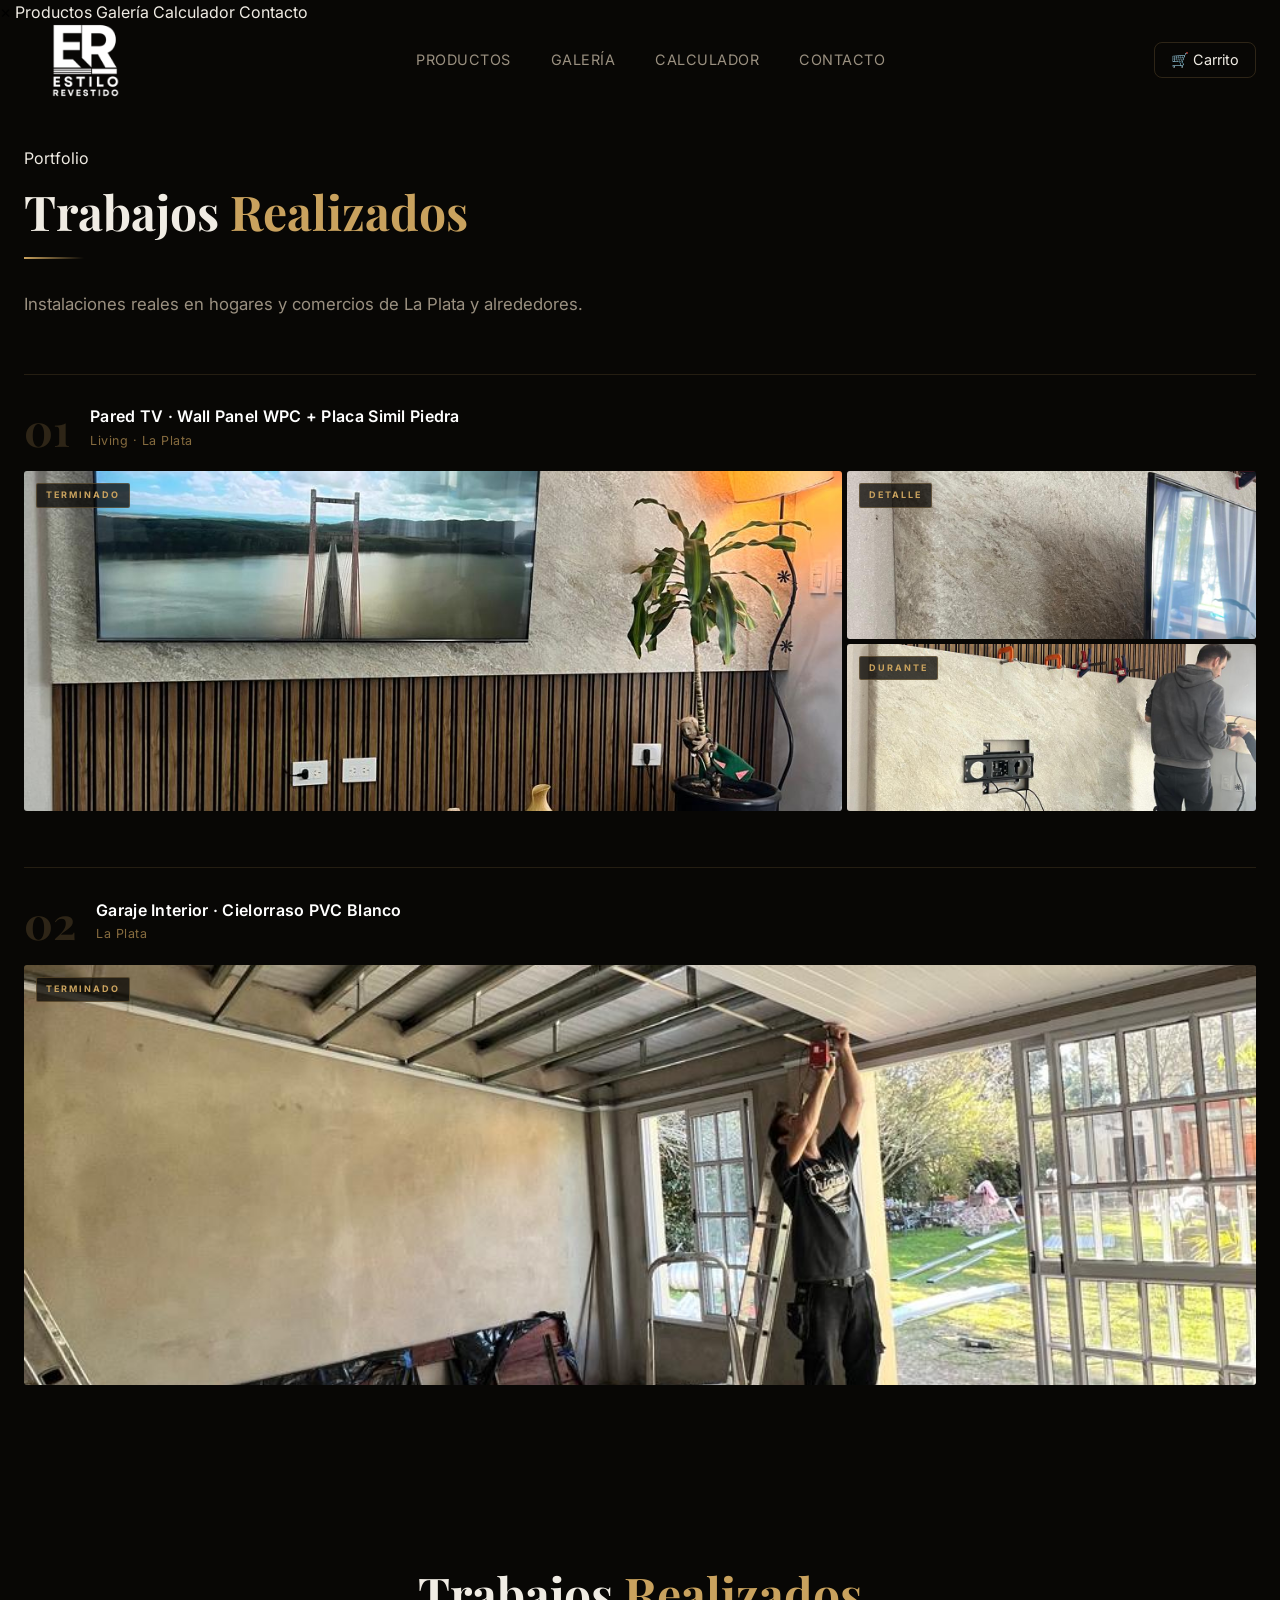
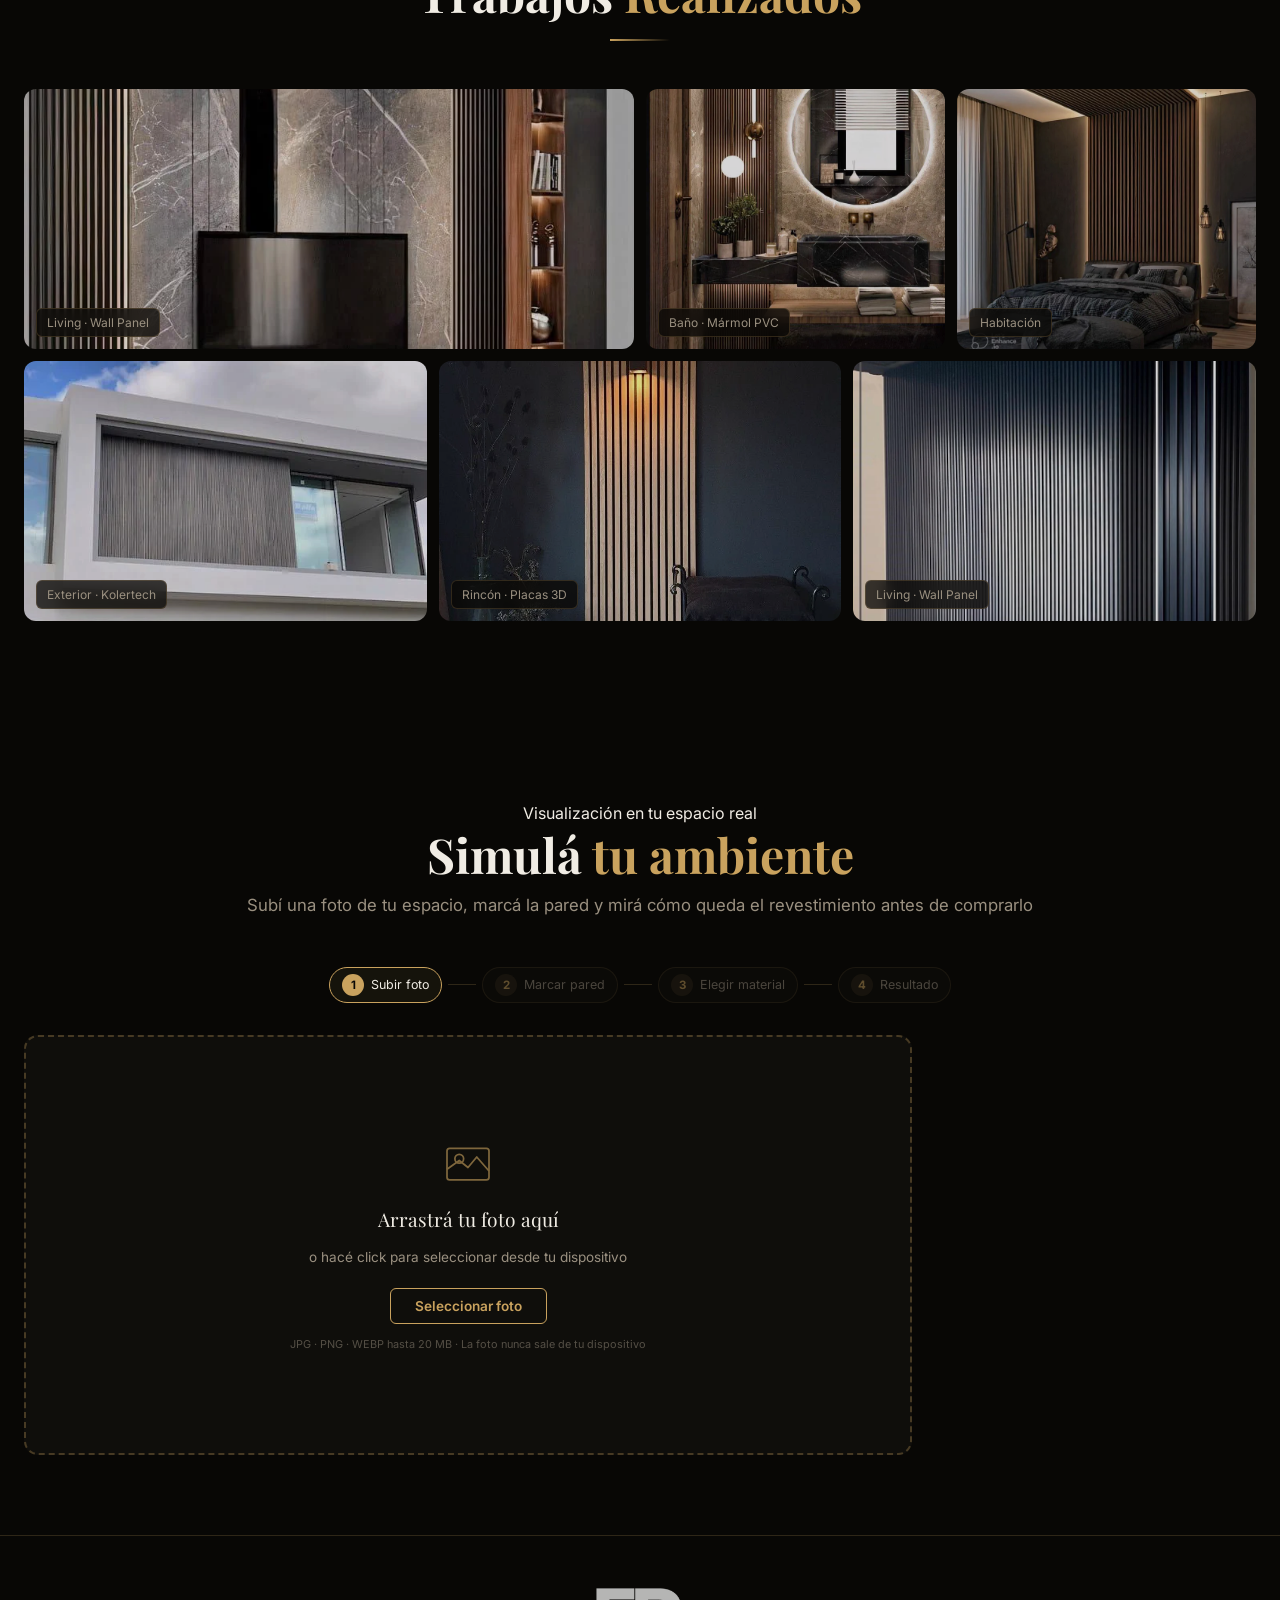
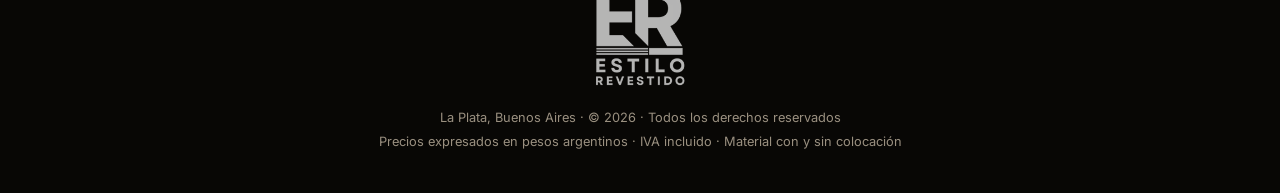
<file: galeria/index.html>
﻿<!DOCTYPE html>
<html lang="es">
<head>
  <meta charset="UTF-8">
  <meta name="viewport" content="width=device-width, initial-scale=1.0">
  <link rel="icon" type="image/x-icon" href="/favicon.ico">
  <link rel="apple-touch-icon" sizes="192x192" href="/apple-touch-icon.png">
  <title>Galería de Trabajos | Revestimientos PVC en La Plata | Estilo Revestido</title>
  <meta name="description" content="Galería de instalaciones reales en La Plata y GBA. Wall Panel WPC, Placas PVC simil piedra, Cielorraso WPC, Pisos Vinílicos. Simulá tu ambiente antes de comprar.">  <link rel="preconnect" href="https://fonts.googleapis.com">
  <link rel="preconnect" href="https://fonts.gstatic.com" crossorigin>
  <link rel="preload" as="style" href="https://fonts.googleapis.com/css2?family=Playfair+Display:ital,wght@0,400;0,700;1,400&family=Inter:wght@300;400;500;600;700&display=swap" onload="this.onload=null;this.rel='stylesheet'">
  <noscript><link rel="stylesheet" href="https://fonts.googleapis.com/css2?family=Playfair+Display:ital,wght@0,400;0,700;1,400&family=Inter:wght@300;400;500;600;700&display=swap"></noscript>
  <link rel="stylesheet" href="../styles.css">
  <script type="application/ld+json">
  {
    "@context": "https://schema.org",
    "@type": "LocalBusiness",
    "name": "Estilo Revestido",
    "description": "Galería de trabajos de wall panel PVC, pisos vinílicos SPC click, placas PVC y cielos rasos en La Plata y GBA.",
    "url": "https://estilorevestido.com.ar",
    "telephone": "+542214374605",
    "email": "estilorevestido@gmail.com",
    "address": {
      "@type": "PostalAddress",
      "addressLocality": "La Plata",
      "addressRegion": "Buenos Aires",
      "addressCountry": "AR"
    },
    "areaServed": [
      {"@type": "City", "name": "La Plata"},
      {"@type": "AdministrativeArea", "name": "Gran Buenos Aires"}
    ],
    "sameAs": ["https://instagram.com/estilorevestido"]
  }
  </script>
</head>
<body>
<!-- NAV -->
<nav class="nav">
  <div class="nav-inner">
    <a href="../" class="nav-logo">
      <img src="../logo-black-sm.webp" alt="Estilo Revestido" class="nav-logo-img" width="400" height="285">
    </a>
    <ul class="nav-links">
      <li><a href="../productos/">Productos</a></li>
      <li><a href="./">Galería</a></li>
      <li><a href="../productos/#calculador">Calculador</a></li>
      <li><a href="../contacto/">Contacto</a></li>
    </ul>
    <div class="nav-right">
      <button class="cart-btn">
        🛒 Carrito
        <span class="cart-count">0</span>
      </button>
      <button class="nav-menu-btn" aria-label="Menú">
        <span></span><span></span><span></span>
      </button>
    </div>
  </div>
</nav>

<!-- MOBILE MENU -->
<div class="mobile-menu">
  <button class="mobile-close">✕</button>
  <a href="../productos/">Productos</a>
  <a href="./">Galería</a>
  <a href="../productos/#calculador">Calculador</a>
  <a href="../contacto/">Contacto</a>
</div>
<!-- TRABAJOS REALIZADOS -->
<section class="trabajos-section" id="galeria" style="padding-top:120px;">
  <div class="container">
    <div class="section-header reveal">
      <p class="hero-eyebrow" style="position:static;display:flex;margin-bottom:12px;">Portfolio</p>
      <h2 class="section-title">Trabajos <span class="gold">Realizados</span></h2>
      <div class="divider"></div>
      <p class="section-subtitle">Instalaciones reales en hogares y comercios de La Plata y alrededores.</p>
    </div>

    <!-- Obra 1 -->
    <div class="obra reveal">
      <div class="obra-header">
        <span class="obra-num">01</span>
        <div>
          <h3 class="obra-title">Pared TV · Wall Panel WPC + Placa Simil Piedra</h3>
          <p class="obra-meta">Living · La Plata</p>
        </div>
      </div>
      <div class="obra-photos obra-photos--3">
        <div class="obra-photo obra-photo--hero" style="background-image:url('../trabajos/tv-wall-panel-piedra-2.jpg')">
          <span class="obra-badge">Terminado</span>
        </div>
        <div class="obra-photo" style="background-image:url('../trabajos/wall-panel-piedra-detalle.jpg')">
          <span class="obra-badge">Detalle</span>
        </div>
        <div class="obra-photo" style="background-image:url('../trabajos/pared-tv-durante-placa.jpg')">
          <span class="obra-badge">Durante</span>
        </div>
      </div>
    </div>

    <!-- Obra 2 -->
    <div class="obra reveal">
      <div class="obra-header">
        <span class="obra-num">02</span>
        <div>
          <h3 class="obra-title">Garaje Interior · Cielorraso PVC Blanco</h3>
          <p class="obra-meta">La Plata</p>
        </div>
      </div>
      <div class="obra-photos obra-photos--full">
        <div class="obra-photo obra-photo--hero" style="background-image:url('../trabajos/cielorraso-pvc-instalacion.jpg')">
          <span class="obra-badge">Terminado</span>
        </div>
      </div>
    </div>

  </div>
</section>

<!-- GALLERY -->
<section class="section" id="galeria">
  <div class="container">
    <div class="section-header reveal" style="text-align:center;margin-bottom:48px;">
      <h2 class="section-title">Trabajos <span class="gold">Realizados</span></h2>
      <div class="divider" style="margin:16px auto 0;"></div>
    </div>
    <div class="gallery-grid reveal">
      <div class="gallery-item">
        <img src="../Living.webp" alt="Living revestido">
        <span class="gallery-label">Living · Wall Panel</span>
      </div>
      <div class="gallery-item">
        <img src="../Baño.webp" alt="Baño revestido">
        <span class="gallery-label">Baño · Mármol PVC</span>
      </div>
      <div class="gallery-item">
        <img src="../Habitacion .webp" alt="Habitación revestida">
        <span class="gallery-label">Habitación</span>
      </div>
      <div class="gallery-item">
        <img src="../exterior.webp" alt="Fachada exterior">
        <span class="gallery-label">Exterior · Kolertech</span>
      </div>
      <div class="gallery-item">
        <img src="../Rincon.webp" alt="Rincón revestido">
        <span class="gallery-label">Rincón · Placas 3D</span>
      </div>
      <div class="gallery-item">
        <img src="../CB Group/wall-panel-ambiente1.webp" alt="Wall Panel ambiente">
        <span class="gallery-label">Living · Wall Panel</span>
      </div>
    </div>
  </div>
</section>

<!-- SIMULA TU FOTO -->
<section class="section sf-section" id="simulaFoto">
  <div class="container">
    <div class="section-header reveal" style="text-align:center;margin-bottom:40px;">
      <span class="section-eyebrow">Visualización en tu espacio real</span>
      <h2 class="section-title">Simulá <span class="gold">tu ambiente</span></h2>
      <p class="section-subtitle">Subí una foto de tu espacio, marcá la pared y mirá cómo queda el revestimiento antes de comprarlo</p>
    </div>

    <!-- Progress steps -->
    <div class="sf-steps-bar">
      <div class="sf-step-item sf-step-active" id="sfBar0"><span class="sf-step-num">1</span><span class="sf-step-lbl">Subir foto</span></div>
      <div class="sf-step-sep"></div>
      <div class="sf-step-item" id="sfBar1"><span class="sf-step-num">2</span><span class="sf-step-lbl">Marcar pared</span></div>
      <div class="sf-step-sep"></div>
      <div class="sf-step-item" id="sfBar2"><span class="sf-step-num">3</span><span class="sf-step-lbl">Elegir material</span></div>
      <div class="sf-step-sep"></div>
      <div class="sf-step-item" id="sfBar3"><span class="sf-step-num">4</span><span class="sf-step-lbl">Resultado</span></div>
    </div>

    <div class="sf-main">
      <!-- LEFT: canvas area -->
      <div class="sf-canvas-col">

        <!-- Step 0: upload zone -->
        <div class="sf-drop-zone" id="sfDropZone">
          <input type="file" id="sfFileInput" accept="image/*">
          <svg class="sf-drop-icon" viewBox="0 0 64 64" fill="none" xmlns="http://www.w3.org/2000/svg">
            <rect x="8" y="14" width="48" height="36" rx="3" stroke="currentColor" stroke-width="2"/>
            <circle cx="22" cy="26" r="5" stroke="currentColor" stroke-width="2"/>
            <path d="M8 38l14-10 10 8 10-12 14 16" stroke="currentColor" stroke-width="2" stroke-linejoin="round"/>
          </svg>
          <p class="sf-drop-title">Arrastrá tu foto aquí</p>
          <p class="sf-drop-sub">o hacé click para seleccionar desde tu dispositivo</p>
          <button class="sf-upload-btn" id="sfUploadBtn">Seleccionar foto</button>
          <p class="sf-drop-note">JPG · PNG · WEBP hasta 20 MB · La foto nunca sale de tu dispositivo</p>
        </div>

        <!-- Step 1-3: canvas -->
        <div class="sf-canvas-wrap sf-hidden" id="sfCanvasWrap">
          <canvas id="sfCanvas"></canvas>
          <div class="sf-canvas-bar" id="sfCanvasBar">
            <span class="sf-instr" id="sfInstruction">Hacé click en los 4 rincones de la pared (sentido horario: sup-izq → sup-der → inf-der → inf-izq)</span>
            <div class="sf-bar-btns">
              <button class="sf-tool-btn" id="sfUndoBtn" title="Deshacer último punto">↩</button>
              <button class="sf-tool-btn" id="sfResetPoly" title="Limpiar puntos">✕ puntos</button>
              <button class="sf-tool-btn sf-tool-btn--dim" id="sfNewPhoto" title="Cambiar foto">📷 foto</button>
            </div>
          </div>
        </div>
      </div>

      <!-- RIGHT: product selector -->
      <div class="sf-prod-col sf-hidden" id="sfProdCol">
        <div class="sf-prod-header">
          <h3 class="sf-prod-title">Elegí el material</h3>
          <p class="sf-prod-sub">Hacé click en un producto para verlo aplicado</p>
        </div>
        <div class="sf-cat-bar" id="sfCatBar">
          <button class="sf-cat-btn sf-cat-active" data-cat="all">Todos</button>
          <button class="sf-cat-btn" data-cat="pared">Paredes</button>
          <button class="sf-cat-btn" data-cat="techo">Placas</button>
          <button class="sf-cat-btn" data-cat="piso">Pisos</button>
        </div>
        <div class="sf-prod-grid" id="sfProdGrid"></div>

        <!-- Opacity slider (shown after product is chosen) -->
        <div class="sf-opacity-row sf-hidden" id="sfOpacityRow">
          <label class="sf-opacity-lbl">Intensidad <span id="sfOpacityVal">80%</span></label>
          <input type="range" class="sf-opacity-range" id="sfOpacity" min="20" max="100" value="80">
        </div>
      </div>
    </div>

    <!-- Zones list (multi-zone) -->
    <div class="sf-zones-list sf-hidden" id="sfZonesList"></div>

    <!-- Result action bar (step 3) -->
    <div class="sf-result-bar sf-hidden" id="sfResultBar">
      <button class="sf-act-btn sf-act-secondary" id="sfBtnAddZone">＋ Agregar zona</button>
      <button class="sf-act-btn sf-act-secondary" id="sfBtnChange">⟳ Cambiar material</button>
      <button class="sf-act-btn sf-act-secondary" id="sfBtnNewPoly">◻ Rehacer zona</button>
      <button class="sf-act-btn sf-act-primary" id="sfBtnDownload">↓ Descargar resultado</button>
      <button class="sf-act-btn sf-act-wa" id="sfBtnWa">
        <svg width="16" height="16" viewBox="0 0 24 24" fill="currentColor"><path d="M17.472 14.382c-.297-.149-1.758-.867-2.03-.967-.273-.099-.471-.148-.67.15-.197.297-.767.966-.94 1.164-.173.199-.347.223-.644.075-.297-.15-1.255-.463-2.39-1.475-.883-.788-1.48-1.761-1.653-2.059-.173-.297-.018-.458.13-.606.134-.133.298-.347.446-.52.149-.174.198-.298.298-.497.099-.198.05-.371-.025-.52-.075-.149-.669-1.612-.916-2.207-.242-.579-.487-.5-.669-.51-.173-.008-.371-.01-.57-.01-.198 0-.52.074-.792.372-.272.297-1.04 1.016-1.04 2.479 0 1.462 1.065 2.875 1.213 3.074.149.198 2.096 3.2 5.077 4.487.709.306 1.262.489 1.694.625.712.227 1.36.195 1.871.118.571-.085 1.758-.719 2.006-1.413.248-.694.248-1.289.173-1.413-.074-.124-.272-.198-.57-.347z"/><path d="M12 2C6.477 2 2 6.477 2 12c0 1.89.525 3.66 1.438 5.168L2 22l4.832-1.438A9.959 9.959 0 0012 22c5.523 0 10-4.477 10-10S17.523 2 12 2z"/></svg>
        Consultar por WhatsApp
      </button>
    </div>
  </div>
</section>

<!-- FOOTER -->
<footer>
  <div class="container">
    <img src="../logo-black-sm.webp" alt="Estilo Revestido" width="400" height="285" style="height:120px;width:auto;margin:0 auto 12px;display:block;opacity:0.7;filter:invert(1);">
    <p style="margin-top:8px;">La Plata, Buenos Aires · © 2026 · Todos los derechos reservados</p>
    <p style="margin-top:4px;">Precios expresados en pesos argentinos · IVA incluido · Material con y sin colocación</p>
  </div>
</footer>

<!-- CART OVERLAY -->
<div class="cart-overlay">
  <div class="cart-panel">
    <div class="cart-header">
      <h2>Tu Carrito</h2>
      <button class="cart-close">✕</button>
    </div>
    <div class="cart-items">
      <div class="cart-empty">🛒<span>Tu carrito está vacío</span></div>
    </div>
    <div class="cart-footer">
      <div class="cart-total">
        <span>Total material</span>
        <strong>$0</strong>
      </div>
      <button class="btn-cart-wa">📲 Solicitar presupuesto</button>
      <button class="btn-clear-cart">Vaciar carrito</button>
    </div>
  </div>
</div>

<!-- TOAST -->
<div class="toast" id="toast">
  <span class="toast-icon">✦</span>
  <span class="toast-msg"></span>
</div>

<script src="../script-shared.js?v=2" defer></script>
<script src="../script-galeria.js?v=3" defer></script>
<!-- Cloudflare Web Analytics --><script type='module' src='https://static.cloudflareinsights.com/beacon.min.js' data-cf-beacon='{"token":"7afa23e4fc7f466990a9132e22e90082"}'></script><!-- End Cloudflare Web Analytics -->
</body>
</html>
</file>
<file: styles.css>
﻿/* ===== VARIABLES ===== */
:root {
  --bg: #080705;
  --bg2: #0f0e0b;
  --bg3: #181510;
  --gold: #C9A25E;
  --gold2: #e8c47a;
  --gold-dim: rgba(201,162,94,0.15);
  --text: #f0ece4;
  --text-dim: #9a9080;
  --border: rgba(201,162,94,0.2);
  --card-bg: #111009;
  --font-serif: 'Playfair Display', Georgia, serif;
  --font-sans: 'Inter', system-ui, sans-serif;
  --radius: 12px;
  --shadow: 0 20px 60px rgba(0,0,0,0.6);
}

/* ===== RESET ===== */
*, *::before, *::after { box-sizing: border-box; margin: 0; padding: 0; }
html { scroll-behavior: smooth; }
body {
  background: var(--bg);
  color: var(--text);
  font-family: var(--font-sans);
  font-size: 16px;
  line-height: 1.6;
  overflow-x: hidden;
}
img { max-width: 100%; display: block; }
a { color: inherit; text-decoration: none; }
button { cursor: pointer; font-family: var(--font-sans); border: none; background: none; }

/* ===== SCROLLBAR ===== */
::-webkit-scrollbar { width: 6px; }
::-webkit-scrollbar-track { background: var(--bg); }
::-webkit-scrollbar-thumb { background: var(--gold); border-radius: 3px; }

/* ===== TYPOGRAPHY ===== */
h1, h2, h3, h4 { font-family: var(--font-serif); line-height: 1.2; }

/* ===== UTILITY ===== */
.container { max-width: 1280px; margin: 0 auto; padding: 0 24px; }
.gold { color: var(--gold); }
.section-title {
  font-family: var(--font-serif);
  font-size: clamp(2rem, 4vw, 3rem);
  margin-bottom: 8px;
}
.section-subtitle {
  color: var(--text-dim);
  font-size: 1.05rem;
  margin-bottom: 48px;
}
.divider {
  width: 60px;
  height: 2px;
  background: linear-gradient(to right, var(--gold), transparent);
  margin: 16px 0 32px;
}

/* ===== NAV ===== */
.nav {
  position: fixed;
  top: 0; left: 0; right: 0;
  z-index: 1000;
  padding: 16px 0;
  transition: all 0.4s ease;
}
.nav.scrolled {
  background: rgba(8,7,5,0.95);
  backdrop-filter: blur(20px);
  border-bottom: 1px solid var(--border);
  padding: 10px 0;
}
.nav-inner {
  display: flex;
  align-items: center;
  justify-content: space-between;
  max-width: 1280px;
  margin: 0 auto;
  padding: 0 24px;
}
.nav-logo {
  display: flex;
  align-items: center;
}
.nav-logo-img {
  height: 88px;
  width: auto;
  object-fit: contain;
  filter: invert(1);
  transition: opacity 0.3s;
}
.nav-logo-img:hover { opacity: 0.85; }
.nav-links {
  display: flex;
  gap: 32px;
  list-style: none;
}
.nav-links a {
  font-size: 0.9rem;
  letter-spacing: 0.5px;
  color: var(--text-dim);
  transition: color 0.3s;
  text-transform: uppercase;
  display: inline-flex;
  align-items: center;
  padding: 12px 4px;
}
.nav-links a:hover { color: var(--gold); }
.nav-right { display: flex; align-items: center; gap: 16px; }
.cart-btn {
  position: relative;
  background: transparent;
  border: 1px solid var(--border);
  border-radius: 8px;
  padding: 8px 16px;
  color: var(--text);
  font-size: 0.9rem;
  display: flex;
  align-items: center;
  gap: 8px;
  transition: all 0.3s;
}
.cart-btn:hover { border-color: var(--gold); color: var(--gold); }
.cart-count {
  background: var(--gold);
  color: #000;
  border-radius: 50%;
  width: 20px;
  height: 20px;
  display: flex;
  align-items: center;
  justify-content: center;
  font-size: 0.75rem;
  font-weight: 700;
  display: none;
}
.cart-count.has-items { display: flex; }
.nav-menu-btn {
  display: none;
  flex-direction: column;
  gap: 5px;
  padding: 4px;
}
.nav-menu-btn span {
  display: block;
  width: 24px;
  height: 2px;
  background: var(--text);
  transition: all 0.3s;
}

/* ===== HERO ===== */
.hero {
  position: relative;
  height: 100vh;
  min-height: 640px;
  display: flex;
  align-items: center;
  overflow: hidden;
}

/* Slideshow */
.hero-slides {
  position: absolute;
  inset: 0;
}
.hero-slide {
  position: absolute;
  inset: 0;
  background-size: cover;
  background-position: center;
  opacity: 0;
  transform: scale(1.08);
  transition: opacity 1.4s ease, transform 6s ease;
}
.hero-slide.active {
  opacity: 1;
  transform: scale(1);
}

.hero-overlay {
  position: absolute;
  inset: 0;
  background: linear-gradient(
    105deg,
    rgba(8,7,5,0.88) 0%,
    rgba(8,7,5,0.55) 55%,
    rgba(8,7,5,0.72) 100%
  );
  z-index: 1;
}

.hero-content {
  position: relative;
  z-index: 2;
  max-width: 1280px;
  margin: 0 auto;
  padding: 0 24px;
}

/* Eyebrow */
.hero-eyebrow {
  display: flex;
  align-items: center;
  gap: 14px;
  margin-bottom: 28px;
  overflow: hidden;
}
.eyebrow-line {
  display: block;
  width: 48px;
  height: 1px;
  background: var(--gold);
  transform: scaleX(0);
  transform-origin: left;
  animation: lineGrow 0.8s 0.3s ease forwards;
}
@keyframes lineGrow { to { transform: scaleX(1); } }
.eyebrow-text {
  font-size: 0.78rem;
  letter-spacing: 5px;
  text-transform: uppercase;
  color: var(--gold);
  opacity: 0;
  transform: translateX(-12px);
  animation: fadeSlide 0.7s 0.6s ease forwards;
}

/* Word reveal */
.word-reveal {
  display: inline-block;
  opacity: 0;
  transform: translateY(40px) skewY(3deg);
  animation: wordReveal 0.7s ease forwards;
}
.word-reveal.delay-1 { animation-delay: 0.15s; }
.word-reveal.delay-2 { animation-delay: 0.3s; }
.word-reveal.delay-3 { animation-delay: 0.42s; }
.word-reveal.delay-4 { animation-delay: 0.54s; }
@keyframes wordReveal {
  to { opacity: 1; transform: translateY(0) skewY(0); }
}

.hero-title {
  font-size: clamp(3.2rem, 8vw, 6.5rem);
  font-weight: 700;
  line-height: 1.0;
  margin-bottom: 28px;
  max-width: 780px;
  letter-spacing: -1px;
}
.hero-title em {
  font-style: italic;
  color: var(--gold);
  -webkit-text-stroke: 0px;
}

.hero-desc-reveal {
  color: var(--text-dim);
  font-size: 1rem;
  letter-spacing: 2px;
  text-transform: uppercase;
  max-width: 500px;
  margin-bottom: 40px;
  opacity: 0;
  animation: fadeSlide 0.7s 0.8s ease forwards;
}
.hero-actions-reveal {
  display: flex;
  gap: 16px;
  flex-wrap: wrap;
  opacity: 0;
  animation: fadeSlide 0.7s 1s ease forwards;
}
@keyframes fadeSlide {
  to { opacity: 1; transform: translateX(0) translateY(0); }
  from { opacity: 0; transform: translateY(16px); }
}

.btn-primary {
  background: linear-gradient(135deg, var(--gold), var(--gold2));
  color: #000;
  font-weight: 700;
  font-size: 0.9rem;
  letter-spacing: 1px;
  text-transform: uppercase;
  padding: 16px 36px;
  border-radius: 8px;
  transition: all 0.3s;
  display: inline-flex;
  align-items: center;
  gap: 8px;
}
.btn-primary:hover {
  transform: translateY(-2px);
  box-shadow: 0 8px 32px rgba(201,162,94,0.4);
}
.btn-secondary {
  background: rgba(255,255,255,0.06);
  backdrop-filter: blur(8px);
  color: var(--text);
  font-weight: 600;
  font-size: 0.9rem;
  letter-spacing: 1px;
  text-transform: uppercase;
  padding: 16px 36px;
  border-radius: 8px;
  border: 1px solid rgba(255,255,255,0.2);
  transition: all 0.3s;
  display: inline-flex;
  align-items: center;
  gap: 8px;
}
.btn-secondary:hover {
  border-color: var(--gold);
  color: var(--gold);
  background: var(--gold-dim);
}

/* Slide counter */
.slide-counter {
  position: absolute;
  right: 40px;
  top: 50%;
  transform: translateY(-50%);
  z-index: 3;
  display: flex;
  flex-direction: column;
  align-items: center;
  gap: 8px;
  font-size: 0.75rem;
  color: var(--text-dim);
  letter-spacing: 1px;
}
.slide-sep {
  display: block;
  width: 1px;
  height: 48px;
  background: linear-gradient(to bottom, var(--gold), transparent);
}
.slide-current { color: var(--gold); font-weight: 700; }

/* Ticker */
.hero-ticker {
  position: absolute;
  bottom: 0;
  left: 0;
  right: 0;
  z-index: 3;
  background: rgba(201,162,94,0.12);
  backdrop-filter: blur(6px);
  border-top: 1px solid rgba(201,162,94,0.25);
  overflow: hidden;
  padding: 10px 0;
}
.ticker-track {
  display: flex;
  gap: 40px;
  white-space: nowrap;
  animation: ticker 28s linear infinite;
  font-size: 0.78rem;
  letter-spacing: 2px;
  text-transform: uppercase;
  color: var(--gold);
}
.ticker-dot { color: var(--gold); opacity: 0.5; }
@keyframes ticker {
  from { transform: translateX(0); }
  to { transform: translateX(-50%); }
}

/* Scroll hint */
.hero-scroll {
  position: absolute;
  bottom: 56px;
  left: 40px;
  z-index: 3;
  display: flex;
  flex-direction: column;
  align-items: center;
  gap: 8px;
  color: var(--text-dim);
  font-size: 0.7rem;
  letter-spacing: 3px;
  text-transform: uppercase;
  writing-mode: vertical-rl;
}
.hero-scroll-line {
  width: 1px;
  height: 48px;
  background: linear-gradient(to bottom, var(--gold), transparent);
  animation: scrollLine 2s ease infinite;
}
@keyframes scrollLine {
  0% { opacity: 1; transform: scaleY(1) translateY(0); }
  100% { opacity: 0; transform: scaleY(0.5) translateY(20px); }
}

@media (max-width: 768px) {
  .slide-counter { display: none; }
  .hero-scroll { left: 16px; bottom: 70px; }
  .hero-title { font-size: clamp(2.6rem, 10vw, 4rem); }
}

/* ===== FRAME SCROLL SCRUB ===== */
.fscrub-section {
  height: 400vh;
  position: relative;
  background: #060504;
}
.fscrub-sticky {
  position: sticky;
  top: 0;
  height: 100vh;
  overflow: hidden;
}
.fscrub-canvas {
  position: absolute;
  inset: 0;
  width: 100%;
  height: 100%;
  display: block;
}
.fscrub-overlay {
  position: absolute;
  inset: 0;
  display: flex;
  flex-direction: column;
  justify-content: space-between;
  padding: 40px 52px 40px;
  background: linear-gradient(180deg, rgba(6,5,4,0.5) 0%, transparent 25%, transparent 60%, rgba(6,5,4,0.80) 100%);
  pointer-events: none;
  z-index: 2;
}
.fscrub-eyebrow {
  font-size: 0.70rem;
  letter-spacing: 5px;
  text-transform: uppercase;
  color: var(--gold);
  opacity: 0.85;
}
.fscrub-bottom {
  display: flex;
  align-items: flex-end;
  justify-content: space-between;
  gap: 24px;
}
.fscrub-info { flex: 1; }
.fscrub-title {
  font-family: 'Playfair Display', serif;
  font-size: clamp(1.6rem, 3vw, 2.4rem);
  font-weight: 700;
  color: var(--text);
  margin: 0 0 6px;
  line-height: 1.15;
}
.fscrub-desc {
  font-size: 0.82rem;
  color: var(--text-dim);
  margin: 0;
}
.fscrub-prog-wrap {
  width: 200px;
  height: 2px;
  background: rgba(255,255,255,0.12);
  flex-shrink: 0;
  align-self: center;
}
.fscrub-bar {
  height: 100%;
  width: 100%;
  background: linear-gradient(90deg, var(--gold), var(--gold2));
  transform-origin: left;
  transform: scaleX(0);
  will-change: transform;
}
.fscrub-cta {
  flex-shrink: 0;
  font-size: 0.75rem;
  font-weight: 600;
  letter-spacing: 1.5px;
  text-transform: uppercase;
  color: var(--gold);
  border: 1px solid rgba(201,162,94,0.4);
  padding: 10px 20px;
  border-radius: 6px;
  pointer-events: all;
  transition: border-color 0.25s, background 0.25s;
  white-space: nowrap;
}
.fscrub-cta:hover { border-color: var(--gold); background: rgba(201,162,94,0.10); }
@media (max-width: 768px) {
  .fscrub-section { height: 400vh; }
  .fscrub-sticky { position: sticky; top: 0; height: 100vh; }
  .fscrub-canvas { display: none; }
  .fscrub-video { display: block; position: absolute; top: 50%; left: 50%; width: 100vw; height: 100vh; object-fit: cover; transform: translate(-50%, -50%); }
  .fscrub-prog-wrap { display: none; }
  .fscrub-overlay { padding: 28px 20px 32px; background: linear-gradient(180deg, rgba(6,5,4,0.7) 0%, rgba(6,5,4,0.5) 50%, rgba(6,5,4,0.85) 100%); }
  .fscrub-bottom { flex-direction: column; align-items: flex-start; gap: 14px; }
}

/* ===== FEATURES BAND ===== */
.features-band {
  background: var(--bg3);
  border-top: 1px solid var(--border);
  border-bottom: 1px solid var(--border);
  padding: 32px 0;
}
.features-grid {
  display: grid;
  grid-template-columns: repeat(auto-fit, minmax(200px, 1fr));
  gap: 32px;
  max-width: 1280px;
  margin: 0 auto;
  padding: 0 24px;
}
.feature-item {
  display: flex;
  align-items: center;
  gap: 16px;
}
.feature-icon {
  width: 40px;
  height: 40px;
  border-radius: 50%;
  background: var(--gold-dim);
  display: flex;
  align-items: center;
  justify-content: center;
  font-size: 1.1rem;
  flex-shrink: 0;
}
.feature-text strong {
  display: block;
  font-size: 0.9rem;
  font-weight: 700;
  margin-bottom: 2px;
}
.feature-text span {
  font-size: 0.8rem;
  color: var(--text-dim);
}

/* ===== SECTIONS ===== */
.section { padding: 100px 0; }
.section-header { margin-bottom: 16px; }
.filter-bar {
  display: flex;
  gap: 8px;
  flex-wrap: wrap;
  margin-bottom: 40px;
}
.filter-btn {
  padding: 8px 20px;
  border-radius: 40px;
  border: 1px solid var(--border);
  color: var(--text-dim);
  font-size: 0.85rem;
  transition: all 0.3s;
  background: transparent;
}
.filter-btn:hover, .filter-btn.active {
  border-color: var(--gold);
  color: var(--gold);
  background: var(--gold-dim);
}

/* ===== PRODUCT GRID ===== */
.products-grid {
  display: grid;
  grid-template-columns: repeat(auto-fill, minmax(300px, 1fr));
  gap: 24px;
}

/* ===== PRODUCT CARD ===== */
.product-card {
  background: var(--card-bg);
  border: 1px solid var(--border);
  border-radius: var(--radius);
  overflow: hidden;
  transition: transform 0.1s ease, box-shadow 0.3s ease;
  transform-style: preserve-3d;
  will-change: transform;
  cursor: pointer;
}
.product-card:hover {
  box-shadow: 0 30px 80px rgba(201,162,94,0.1), var(--shadow);
  border-color: rgba(201,162,94,0.4);
}
.card-image-wrap {
  position: relative;
  overflow: hidden;
  aspect-ratio: 4/3;
  background: #0d0c09;
}
.card-image-wrap img {
  width: 100%;
  height: 100%;
  object-fit: cover;
  transition: transform 0.6s cubic-bezier(0.33,1,0.68,1);
}
.product-card:hover .card-image-wrap img { transform: scale(1.08); }
.card-badge {
  position: absolute;
  top: 12px;
  left: 12px;
  background: var(--gold);
  color: #000;
  font-size: 0.7rem;
  font-weight: 700;
  letter-spacing: 1px;
  text-transform: uppercase;
  padding: 4px 10px;
  border-radius: 4px;
}
.card-body { padding: 20px; }
.card-category {
  font-size: 0.75rem;
  letter-spacing: 2px;
  text-transform: uppercase;
  color: var(--gold);
  margin-bottom: 8px;
}
.card-title {
  font-family: var(--font-serif);
  font-size: 1.25rem;
  margin-bottom: 8px;
}
.card-desc {
  font-size: 0.85rem;
  color: var(--text-dim);
  margin-bottom: 16px;
  line-height: 1.5;
}
.card-specs {
  display: flex;
  gap: 16px;
  margin-bottom: 16px;
  flex-wrap: wrap;
}
.card-spec {
  font-size: 0.78rem;
  color: var(--text-dim);
  display: flex;
  align-items: center;
  gap: 4px;
}
.card-spec::before {
  content: 'â–¸';
  color: var(--gold);
  font-size: 0.6rem;
}
.card-footer {
  display: flex;
  align-items: center;
  justify-content: space-between;
  padding-top: 16px;
  border-top: 1px solid var(--border);
}
.card-price-old {
  font-family: var(--font-sans);
  font-size: 0.8rem;
  color: var(--text-dim);
  text-decoration: line-through;
  opacity: 0.55;
  display: block;
  margin-bottom: 2px;
}
.card-price {
  font-family: var(--font-serif);
  font-size: 1.4rem;
  color: var(--gold);
}
.card-price-unit {
  font-size: 0.75rem;
  color: var(--text-dim);
  font-family: var(--font-sans);
  margin-left: 4px;
}
.card-add-btn {
  background: var(--gold-dim);
  border: 1px solid var(--border);
  border-radius: 8px;
  padding: 8px 16px;
  color: var(--gold);
  font-size: 0.85rem;
  font-weight: 600;
  display: flex;
  align-items: center;
  gap: 6px;
  transition: all 0.3s;
}
.card-add-btn:hover {
  background: var(--gold);
  color: #000;
  border-color: var(--gold);
}
.card-colors {
  display: flex;
  gap: 6px;
  margin-bottom: 14px;
  flex-wrap: wrap;
}
.color-chip {
  font-size: 0.7rem;
  padding: 2px 8px;
  border-radius: 3px;
  border: 1px solid var(--border);
  color: var(--text-dim);
  background: rgba(255,255,255,0.03);
}

/* ===== SHOWCASE SECTION ===== */
.showcase-section {
  padding: 80px 0 0;
  background: #080705;
}
.showcase-list {
  margin-top: 52px;
  display: flex;
  flex-direction: column;
  gap: 4px;
}
.showcase-item {
  position: relative;
  height: 560px;
  overflow: hidden;
  display: block;
  text-decoration: none;
  cursor: pointer;
}
.showcase-bg {
  position: absolute;
  inset: -20%;
  background-size: cover;
  background-position: center;
  will-change: transform;
}
.showcase-veil {
  position: absolute;
  inset: 0;
  background: linear-gradient(90deg,
    rgba(8,7,5,0.93) 0%,
    rgba(8,7,5,0.68) 38%,
    rgba(8,7,5,0.22) 65%,
    transparent 100%);
  z-index: 1;
}
.showcase-veil-right {
  background: linear-gradient(270deg,
    rgba(8,7,5,0.93) 0%,
    rgba(8,7,5,0.68) 38%,
    rgba(8,7,5,0.22) 65%,
    transparent 100%);
}
.showcase-content {
  position: absolute;
  top: 50%;
  left: 72px;
  transform: translateY(-50%);
  z-index: 2;
  max-width: 440px;
  color: #fff;
}
.sc-reverse .showcase-content {
  left: auto;
  right: 72px;
  text-align: right;
}
.sc-tag {
  font-family: var(--font-sans);
  font-size: 10px;
  font-weight: 600;
  letter-spacing: 3px;
  text-transform: uppercase;
  color: var(--gold);
  display: block;
  margin-bottom: 14px;
  opacity: 0.9;
}
.sc-line {
  width: 48px;
  height: 1px;
  background: var(--gold);
  margin-bottom: 22px;
  opacity: 0.6;
  transition: width 0.5s ease, opacity 0.3s;
}
.sc-reverse .sc-line { margin-left: auto; }
.showcase-item:hover .sc-line { width: 80px; opacity: 1; }
.sc-name {
  font-family: var(--font-serif);
  font-size: 3.2rem;
  color: #fff;
  line-height: 1.12;
  margin-bottom: 20px;
  font-weight: 700;
}
.sc-name em {
  font-style: italic;
  color: rgba(255,255,255,0.82);
  font-weight: 400;
}
.sc-desc {
  font-family: var(--font-sans);
  font-size: 0.9rem;
  color: rgba(255,255,255,0.6);
  line-height: 1.65;
  margin-bottom: 22px;
  max-width: 360px;
}
.sc-price {
  font-family: var(--font-sans);
  font-size: 1rem;
  color: var(--gold);
  margin-bottom: 24px;
  font-weight: 400;
}
.sc-price del {
  font-size: 0.82rem;
  text-decoration: line-through;
  opacity: 0.45;
  margin-right: 4px;
  font-weight: 400;
  color: rgba(255,255,255,0.6);
}
.sc-price strong {
  font-size: 1.45rem;
  font-weight: 700;
  margin-right: 2px;
}
.sc-price small {
  font-size: 0.8rem;
  color: rgba(201,162,94,0.6);
}
.sc-cta {
  font-family: var(--font-sans);
  font-size: 0.77rem;
  font-weight: 600;
  letter-spacing: 2px;
  color: var(--gold);
  text-transform: uppercase;
  display: inline-flex;
  align-items: center;
  gap: 8px;
  border: 1px solid rgba(201,162,94,0.4);
  padding: 11px 22px;
  border-radius: 2px;
  transition: background 0.3s, border-color 0.3s, gap 0.25s;
}
.showcase-item:hover .sc-cta {
  background: rgba(201,162,94,0.1);
  border-color: rgba(201,162,94,0.75);
  gap: 14px;
}
@media (max-width: 768px) {
  .showcase-item { height: 440px; }
  .showcase-content {
    left: 24px;
    right: 24px;
    max-width: none;
    top: auto;
    bottom: 0;
    transform: none;
    padding-bottom: 36px;
  }
  .sc-reverse .showcase-content { left: 24px; right: 24px; text-align: left; }
  .sc-reverse .sc-line { margin-left: 0; }
  .sc-name { font-size: 2.1rem; }
  .showcase-veil,
  .showcase-veil-right {
    background: linear-gradient(to top,
      rgba(8,7,5,0.97) 0%,
      rgba(8,7,5,0.6) 55%,
      rgba(8,7,5,0.15) 100%);
  }
}

/* ===== TRABAJOS SECTION ===== */
.trabajos-section {
  padding: 80px 0;
  background: #080705;
}
.obra {
  margin-top: 56px;
  border-top: 1px solid rgba(201,162,94,0.15);
  padding-top: 32px;
}
.obra-header {
  display: flex;
  align-items: center;
  gap: 20px;
  margin-bottom: 20px;
}
.obra-num {
  font-family: var(--font-serif);
  font-size: 2.8rem;
  color: rgba(201,162,94,0.2);
  font-weight: 700;
  line-height: 1;
  flex-shrink: 0;
}
.obra-title {
  font-family: var(--font-sans);
  font-size: 1rem;
  font-weight: 600;
  color: #fff;
  letter-spacing: 0.3px;
  margin: 0 0 4px;
}
.obra-meta {
  font-family: var(--font-sans);
  font-size: 0.78rem;
  color: rgba(201,162,94,0.65);
  margin: 0;
  letter-spacing: 0.5px;
}
.obra-photos {
  display: grid;
  gap: 5px;
  height: 340px;
}
.obra-photos--3 {
  grid-template-columns: 2fr 1fr;
  grid-template-rows: 1fr 1fr;
}
.obra-photos--2 {
  grid-template-columns: 2fr 1fr;
}
.obra-photos--full {
  grid-template-columns: 1fr;
  height: 420px;
}
.obra-photo {
  position: relative;
  overflow: hidden;
  border-radius: 3px;
  background-size: cover;
  background-position: center;
  transition: transform 0.7s cubic-bezier(0.25, 0.46, 0.45, 0.94);
}
.obra-photo:hover { transform: scale(1.015); }
.obra-photo--hero {
  grid-row: span 2;
}
.obra-photos--2 .obra-photo--hero {
  grid-row: span 1;
}
.obra-badge {
  position: absolute;
  top: 12px;
  left: 12px;
  font-family: var(--font-sans);
  font-size: 9px;
  font-weight: 700;
  letter-spacing: 2px;
  text-transform: uppercase;
  color: var(--gold);
  background: rgba(8,7,5,0.75);
  border: 1px solid rgba(201,162,94,0.3);
  padding: 4px 9px;
  border-radius: 2px;
}
@media (max-width: 768px) {
  .obra-photos { height: auto; }
  .obra-photos--3,
  .obra-photos--2 { grid-template-columns: 1fr; }
  .obra-photo { height: 240px; }
  .obra-photo--hero { height: 300px; grid-row: span 1; }
  .obra-photos--full { height: auto; }
  .obra-photos--full .obra-photo--hero { height: 280px; }
}

/* ===== GALLERY SECTION ===== */
.gallery-grid {
  display: grid;
  grid-template-columns: repeat(12, 1fr);
  grid-template-rows: repeat(2, 260px);
  gap: 12px;
}
.gallery-item {
  overflow: hidden;
  border-radius: var(--radius);
  position: relative;
}
.gallery-item img {
  width: 100%;
  height: 100%;
  object-fit: cover;
  transition: transform 0.6s cubic-bezier(0.33,1,0.68,1), filter 0.4s;
  filter: brightness(0.85);
}
.gallery-item:hover img {
  transform: scale(1.06);
  filter: brightness(1);
}
.gallery-item:nth-child(1) { grid-column: span 6; }
.gallery-item:nth-child(2) { grid-column: span 3; }
.gallery-item:nth-child(3) { grid-column: span 3; }
.gallery-item:nth-child(4) { grid-column: span 4; }
.gallery-item:nth-child(5) { grid-column: span 4; }
.gallery-item:nth-child(6) { grid-column: span 4; }
.gallery-label {
  position: absolute;
  bottom: 12px;
  left: 12px;
  background: rgba(8,7,5,0.75);
  backdrop-filter: blur(8px);
  border: 1px solid var(--border);
  border-radius: 6px;
  padding: 4px 10px;
  font-size: 0.75rem;
  color: var(--text-dim);
}

/* ===== CALCULATOR ===== */
.calculator-section {
  background: var(--bg2);
  border-top: 1px solid var(--border);
  border-bottom: 1px solid var(--border);
}
.calc-wrap {
  display: grid;
  grid-template-columns: 1fr 1fr;
  gap: 64px;
  align-items: start;
}
.calc-intro .section-title { margin-bottom: 8px; }
.calc-intro p { color: var(--text-dim); margin-bottom: 24px; font-size: 1rem; }
.calc-intro ul {
  list-style: none;
  display: flex;
  flex-direction: column;
  gap: 12px;
}
.calc-intro li {
  display: flex;
  align-items: center;
  gap: 12px;
  font-size: 0.9rem;
  color: var(--text-dim);
}
.calc-intro li::before {
  content: 'âœ¦';
  color: var(--gold);
  font-size: 0.6rem;
  flex-shrink: 0;
}
.calc-form {
  background: var(--card-bg);
  border: 1px solid var(--border);
  border-radius: 16px;
  padding: 32px;
}
.calc-form h3 {
  font-family: var(--font-serif);
  font-size: 1.4rem;
  margin-bottom: 24px;
}
.form-group { margin-bottom: 20px; }
.form-group label {
  display: block;
  font-size: 0.8rem;
  letter-spacing: 1px;
  text-transform: uppercase;
  color: var(--text-dim);
  margin-bottom: 8px;
}
.form-group select,
.form-group input {
  width: 100%;
  background: rgba(255,255,255,0.04);
  border: 1px solid var(--border);
  border-radius: 8px;
  padding: 12px 16px;
  color: var(--text);
  font-family: var(--font-sans);
  font-size: 0.95rem;
  transition: border-color 0.3s;
  -webkit-appearance: none;
}
.form-group select:focus,
.form-group input:focus {
  outline: none;
  border-color: var(--gold);
}
.form-group select option { background: #1a1710; }
.form-row { display: grid; grid-template-columns: 1fr 1fr; gap: 16px; }
.calc-result {
  background: var(--bg3);
  border: 1px solid var(--border);
  border-radius: 12px;
  padding: 20px;
  margin-top: 24px;
  display: none;
}
.calc-result.visible { display: block; animation: fadeInUp 0.4s ease; }
.result-row {
  display: flex;
  justify-content: space-between;
  align-items: center;
  padding: 8px 0;
  border-bottom: 1px solid rgba(255,255,255,0.06);
  font-size: 0.9rem;
}
.result-row:last-child { border-bottom: none; }
.result-row.total {
  font-weight: 700;
  color: var(--gold);
  font-size: 1.1rem;
  padding-top: 12px;
}
.result-row span:first-child { color: var(--text-dim); }
.calc-actions {
  display: flex;
  gap: 12px;
  margin-top: 16px;
  flex-wrap: wrap;
}
.btn-whatsapp {
  background: #25D366;
  color: #fff;
  font-weight: 700;
  font-size: 0.9rem;
  padding: 12px 24px;
  border-radius: 8px;
  display: inline-flex;
  align-items: center;
  gap: 8px;
  transition: all 0.3s;
  flex: 1;
  justify-content: center;
}
.btn-whatsapp:hover {
  background: #1ebe5d;
  transform: translateY(-2px);
  box-shadow: 0 8px 24px rgba(37,211,102,0.3);
}

/* ===== CART MODAL ===== */
.cart-overlay {
  position: fixed;
  inset: 0;
  background: rgba(0,0,0,0.7);
  backdrop-filter: blur(8px);
  z-index: 2000;
  display: flex;
  justify-content: flex-end;
  opacity: 0;
  pointer-events: none;
  transition: opacity 0.3s;
}
.cart-overlay.open {
  opacity: 1;
  pointer-events: all;
}
.cart-panel {
  background: var(--bg2);
  border-left: 1px solid var(--border);
  width: 440px;
  max-width: 100vw;
  height: 100%;
  display: flex;
  flex-direction: column;
  transform: translateX(100%);
  transition: transform 0.4s cubic-bezier(0.33,1,0.68,1);
}
.cart-overlay.open .cart-panel { transform: translateX(0); }
.cart-header {
  padding: 24px;
  border-bottom: 1px solid var(--border);
  display: flex;
  align-items: center;
  justify-content: space-between;
}
.cart-header h2 { font-family: var(--font-serif); font-size: 1.4rem; }
.cart-close {
  width: 36px;
  height: 36px;
  border-radius: 50%;
  border: 1px solid var(--border);
  display: flex;
  align-items: center;
  justify-content: center;
  color: var(--text-dim);
  font-size: 1.2rem;
  transition: all 0.3s;
}
.cart-close:hover { border-color: var(--gold); color: var(--gold); }
.cart-items { flex: 1; overflow-y: auto; padding: 16px 24px; }
.cart-empty {
  display: flex;
  flex-direction: column;
  align-items: center;
  justify-content: center;
  height: 200px;
  color: var(--text-dim);
  gap: 12px;
  font-size: 0.9rem;
}
.cart-item {
  display: flex;
  gap: 16px;
  padding: 16px 0;
  border-bottom: 1px solid rgba(255,255,255,0.06);
  animation: fadeInUp 0.3s ease;
}
.cart-item-img {
  width: 64px;
  height: 64px;
  border-radius: 8px;
  object-fit: cover;
  flex-shrink: 0;
  background: var(--bg3);
}
.cart-item-info { flex: 1; }
.cart-item-name {
  font-size: 0.9rem;
  font-weight: 600;
  margin-bottom: 4px;
}
.cart-item-price {
  font-size: 0.85rem;
  color: var(--gold);
  margin-bottom: 8px;
}
.cart-item-qty {
  display: flex;
  align-items: center;
  gap: 12px;
}
.qty-btn {
  width: 28px;
  height: 28px;
  border-radius: 6px;
  border: 1px solid var(--border);
  color: var(--text);
  display: flex;
  align-items: center;
  justify-content: center;
  font-size: 1rem;
  transition: all 0.2s;
}
.qty-btn:hover { border-color: var(--gold); color: var(--gold); }
.qty-val { font-size: 0.9rem; min-width: 20px; text-align: center; }
.cart-item-remove {
  color: var(--text-dim);
  font-size: 1rem;
  align-self: flex-start;
  padding: 4px;
  transition: color 0.2s;
}
.cart-item-remove:hover { color: #e05555; }
.cart-footer {
  padding: 24px;
  border-top: 1px solid var(--border);
}
.cart-total {
  display: flex;
  justify-content: space-between;
  align-items: center;
  margin-bottom: 16px;
  font-size: 1.1rem;
}
.cart-total strong { font-family: var(--font-serif); font-size: 1.5rem; color: var(--gold); }
.btn-cart-wa {
  width: 100%;
  background: #25D366;
  color: #fff;
  font-weight: 700;
  font-size: 0.95rem;
  padding: 14px;
  border-radius: 10px;
  display: flex;
  align-items: center;
  justify-content: center;
  gap: 10px;
  transition: all 0.3s;
  margin-bottom: 10px;
}
.btn-cart-wa:hover { background: #1ebe5d; transform: translateY(-1px); }
.btn-clear-cart {
  width: 100%;
  background: transparent;
  color: var(--text-dim);
  font-size: 0.85rem;
  padding: 8px;
  text-align: center;
  transition: color 0.2s;
}
.btn-clear-cart:hover { color: #e05555; }

/* ===== TOAST ===== */
.toast {
  position: fixed;
  bottom: 32px;
  right: 32px;
  background: var(--card-bg);
  border: 1px solid var(--gold);
  border-radius: 10px;
  padding: 14px 20px;
  font-size: 0.9rem;
  display: flex;
  align-items: center;
  gap: 10px;
  z-index: 3000;
  transform: translateY(100px);
  opacity: 0;
  transition: all 0.4s cubic-bezier(0.33,1,0.68,1);
  max-width: 320px;
}
.toast.show { transform: translateY(0); opacity: 1; }
.toast-icon { color: var(--gold); font-size: 1.1rem; }

/* ===== WHY US ===== */
.why-section { background: var(--bg); }
.why-grid {
  display: grid;
  grid-template-columns: repeat(auto-fit, minmax(240px, 1fr));
  gap: 24px;
}
.why-card {
  background: var(--card-bg);
  border: 1px solid var(--border);
  border-radius: var(--radius);
  padding: 32px 24px;
  transition: all 0.3s;
  position: relative;
  overflow: hidden;
}
.why-card::after {
  content: '';
  position: absolute;
  bottom: 0; left: 0;
  width: 100%;
  height: 2px;
  background: linear-gradient(to right, var(--gold), transparent);
  transform: scaleX(0);
  transform-origin: left;
  transition: transform 0.4s ease;
}
.why-card:hover::after { transform: scaleX(1); }
.why-card:hover { border-color: rgba(201,162,94,0.3); transform: translateY(-4px); }
.why-icon {
  font-size: 2rem;
  margin-bottom: 16px;
}
.why-card h3 {
  font-family: var(--font-serif);
  font-size: 1.2rem;
  margin-bottom: 10px;
}
.why-card p { font-size: 0.88rem; color: var(--text-dim); line-height: 1.6; }

/* ===== CONTACT ===== */
.contact-section {
  background: var(--bg2);
  border-top: 1px solid var(--border);
}
.contact-grid {
  display: grid;
  grid-template-columns: 1fr 1fr;
  gap: 64px;
}
.contact-info h2 {
  font-family: var(--font-serif);
  font-size: clamp(2rem, 3.5vw, 2.8rem);
  margin-bottom: 16px;
}
.contact-info p { color: var(--text-dim); margin-bottom: 32px; }
.contact-items { display: flex; flex-direction: column; gap: 20px; }
.contact-item {
  display: flex;
  align-items: center;
  gap: 16px;
}
.contact-item-icon {
  width: 44px;
  height: 44px;
  background: var(--gold-dim);
  border: 1px solid var(--border);
  border-radius: 10px;
  display: flex;
  align-items: center;
  justify-content: center;
  font-size: 1.1rem;
  flex-shrink: 0;
}
.contact-item strong { display: block; font-size: 0.85rem; margin-bottom: 2px; }
.contact-item a { font-size: 0.9rem; color: var(--text-dim); transition: color 0.2s; }
.contact-item a:hover { color: var(--gold); }
.contact-cta {
  display: flex;
  flex-direction: column;
  justify-content: center;
  align-items: flex-start;
  gap: 16px;
}
.contact-cta-box {
  background: var(--card-bg);
  border: 1px solid var(--border);
  border-radius: 16px;
  padding: 40px;
  width: 100%;
}
.contact-cta-box h3 {
  font-family: var(--font-serif);
  font-size: 1.6rem;
  margin-bottom: 12px;
}
.contact-cta-box p { color: var(--text-dim); font-size: 0.9rem; margin-bottom: 24px; }
.contact-btns { display: flex; flex-direction: column; gap: 12px; }
.btn-wa-full {
  background: #25D366;
  color: #fff;
  font-weight: 700;
  padding: 14px 24px;
  border-radius: 10px;
  display: flex;
  align-items: center;
  justify-content: center;
  gap: 10px;
  transition: all 0.3s;
  font-size: 0.95rem;
}
.btn-wa-full:hover { background: #1ebe5d; transform: translateY(-2px); }
.btn-ig {
  background: linear-gradient(135deg, #405de6, #5851db, #833ab4, #c13584, #e1306c);
  color: #fff;
  font-weight: 700;
  padding: 14px 24px;
  border-radius: 10px;
  display: flex;
  align-items: center;
  justify-content: center;
  gap: 10px;
  transition: all 0.3s;
  font-size: 0.95rem;
}
.btn-ig:hover { opacity: 0.9; transform: translateY(-2px); }

/* ===== FOOTER ===== */
footer {
  background: var(--bg);
  border-top: 1px solid var(--border);
  padding: 40px 0;
  text-align: center;
}
footer .footer-logo {
  font-family: var(--font-serif);
  font-size: 1.3rem;
  margin-bottom: 8px;
}
footer p { font-size: 0.8rem; color: var(--text-dim); }

/* ===== ANIMATIONS ===== */
@keyframes fadeInUp {
  from { opacity: 0; transform: translateY(20px); }
  to { opacity: 1; transform: translateY(0); }
}
.reveal {
  opacity: 0;
  transform: translateY(30px);
  transition: opacity 0.7s ease, transform 0.7s ease;
}
.reveal.visible {
  opacity: 1;
  transform: translateY(0);
}

/* ===== MOBILE NAV ===== */
@media (max-width: 900px) {
  .nav-links { display: none; }
  .nav-menu-btn { display: flex; }
  .mobile-menu {
    display: none;
    position: fixed;
    inset: 0;
    background: var(--bg);
    z-index: 999;
    flex-direction: column;
    align-items: center;
    justify-content: center;
    gap: 32px;
  }
  .mobile-menu.open { display: flex; }
  .mobile-menu a {
    font-family: var(--font-serif);
    font-size: 2rem;
    color: var(--text);
    transition: color 0.3s;
  }
  .mobile-menu a:hover { color: var(--gold); }
  .mobile-close {
    position: absolute;
    top: 24px;
    right: 24px;
    font-size: 1.5rem;
    color: var(--text-dim);
    min-width: 44px;
    min-height: 44px;
    display: flex;
    align-items: center;
    justify-content: center;
  }
}

/* ===== RESPONSIVE ===== */
@media (max-width: 768px) {
  .calc-wrap { grid-template-columns: 1fr; gap: 32px; }
  .contact-grid { grid-template-columns: 1fr; gap: 32px; }
  .gallery-grid {
    grid-template-columns: 1fr 1fr;
    grid-template-rows: auto;
  }
  .gallery-item { grid-column: span 1 !important; height: 200px; }
  .products-grid { grid-template-columns: 1fr; }
  .hero-title { font-size: 2.4rem; }
  .form-row { grid-template-columns: 1fr; }
}
@media (max-width: 480px) {
  .gallery-grid { grid-template-columns: 1fr; }
  .features-grid { grid-template-columns: 1fr 1fr; gap: 16px; }
  .section { padding: 60px 0; }
}

/* ===== PRODUCT CARD CLICK HINT ===== */
.product-card { cursor: pointer; }
.card-image-wrap { position: relative; overflow: hidden; }
.card-image-wrap::after {
  content: 'Ver detalles';
  position: absolute;
  inset: 0;
  background: rgba(8,7,5,0.72);
  color: var(--gold);
  font-size: 0.72rem;
  font-weight: 700;
  letter-spacing: 3px;
  text-transform: uppercase;
  display: flex;
  align-items: center;
  justify-content: center;
  opacity: 0;
  transition: opacity 0.3s;
}
.product-card:hover .card-image-wrap::after { opacity: 1; }

/* ===== PRODUCT DETAIL MODAL ===== */
.pm-overlay {
  position: fixed;
  inset: 0;
  z-index: 9000;
  display: flex;
  align-items: flex-start;
  justify-content: center;
  padding: 24px 20px;
  background: rgba(8,7,5,0.88);
  backdrop-filter: blur(8px);
  opacity: 0;
  pointer-events: none;
  transition: opacity 0.35s;
  overflow-y: auto;
  overscroll-behavior: contain;
}
.pm-overlay.open {
  opacity: 1;
  pointer-events: all;
}
.pm-panel {
  position: relative;
  background: #111009;
  border: 1px solid rgba(201,162,94,0.18);
  border-radius: 3px;
  width: 100%;
  max-width: 960px;
  max-height: calc(100vh - 48px);
  overflow-y: auto;
  overscroll-behavior: contain;
  transform: translateY(32px) scale(0.97);
  transition: transform 0.4s cubic-bezier(0.22, 1, 0.36, 1);
  scrollbar-width: thin;
  scrollbar-color: rgba(201,162,94,0.2) transparent;
  align-self: flex-start;
}
.pm-overlay.open .pm-panel {
  transform: translateY(0) scale(1);
}
.pm-close {
  position: absolute;
  top: 16px;
  right: 16px;
  background: rgba(201,162,94,0.06);
  border: 1px solid rgba(201,162,94,0.22);
  color: var(--gold);
  font-size: 1.3rem;
  width: 36px;
  height: 36px;
  border-radius: 50%;
  cursor: pointer;
  display: flex;
  align-items: center;
  justify-content: center;
  z-index: 10;
  transition: background 0.2s, border-color 0.2s;
  line-height: 1;
}
.pm-close:hover {
  background: rgba(201,162,94,0.14);
  border-color: rgba(201,162,94,0.5);
}
.pm-body {
  display: grid;
  grid-template-columns: 1fr 1fr;
  min-height: 480px;
}
.pm-media-col {
  background: #0c0b09;
  border-right: 1px solid rgba(201,162,94,0.1);
}
.pm-img-wrap {
  position: sticky;
  top: 0;
  height: 100%;
  min-height: 420px;
  overflow: hidden;
}
.pm-img {
  width: 100%;
  height: 100%;
  object-fit: cover;
  object-position: center;
  display: block;
  transition: transform 0.7s cubic-bezier(0.25, 0.46, 0.45, 0.94);
}
.pm-img-wrap:hover .pm-img { transform: scale(1.04); }
.pm-info-col {
  padding: 48px 38px 38px;
  display: flex;
  flex-direction: column;
  gap: 0;
}
.pm-eyebrow {
  font-size: 0.68rem;
  font-weight: 700;
  letter-spacing: 3px;
  text-transform: uppercase;
  color: var(--gold);
  margin-bottom: 10px;
}
.pm-name {
  font-family: var(--font-serif);
  font-size: 1.9rem;
  font-weight: 700;
  line-height: 1.15;
  color: var(--text);
  margin-bottom: 18px;
}
.pm-rule {
  width: 38px;
  height: 1px;
  background: rgba(201,162,94,0.4);
  margin-bottom: 18px;
}
.pm-desc {
  font-size: 0.93rem;
  line-height: 1.78;
  color: var(--text-muted);
  margin-bottom: 22px;
}
.pm-specs {
  display: flex;
  flex-wrap: wrap;
  gap: 8px;
  margin-bottom: 18px;
}
.pm-spec-chip {
  font-size: 0.7rem;
  letter-spacing: 1px;
  color: var(--text-muted);
  background: rgba(255,255,255,0.04);
  border: 1px solid rgba(255,255,255,0.08);
  border-radius: 2px;
  padding: 5px 11px;
}
.pm-colors {
  display: flex;
  flex-wrap: wrap;
  gap: 7px;
  margin-bottom: 26px;
}
.pm-color-chip {
  font-size: 0.67rem;
  letter-spacing: 1.5px;
  text-transform: uppercase;
  color: var(--gold);
  background: rgba(201,162,94,0.07);
  border: 1px solid rgba(201,162,94,0.22);
  border-radius: 2px;
  padding: 4px 10px;
}
.pm-buy {
  display: flex;
  align-items: center;
  justify-content: space-between;
  gap: 14px;
  padding-top: 20px;
  border-top: 1px solid rgba(201,162,94,0.12);
  margin-bottom: 12px;
  flex-wrap: wrap;
}
.pm-price-group { display: flex; align-items: baseline; gap: 6px; }
.pm-price {
  font-family: var(--font-serif);
  font-size: 1.85rem;
  font-weight: 700;
  color: var(--gold);
}
.pm-price-unit {
  font-size: 0.78rem;
  color: var(--text-muted);
}
.pm-btn-add {
  background: var(--gold);
  color: #080705;
  border: none;
  padding: 11px 20px;
  font-size: 0.75rem;
  font-weight: 700;
  letter-spacing: 1.5px;
  text-transform: uppercase;
  cursor: pointer;
  border-radius: 2px;
  transition: background 0.2s, transform 0.15s;
}
.pm-btn-add:hover { background: #d4ad6a; transform: translateY(-1px); }
.pm-btn-wa {
  display: flex;
  align-items: center;
  gap: 9px;
  color: var(--text-muted);
  font-size: 0.8rem;
  text-decoration: none;
  border: 1px solid rgba(255,255,255,0.1);
  padding: 10px 16px;
  border-radius: 2px;
  transition: border-color 0.2s, color 0.2s;
  width: 100%;
  justify-content: center;
  box-sizing: border-box;
}
.pm-btn-wa:hover { border-color: rgba(37,211,102,0.4); color: #25d366; }

/* ===== DESCRIPCION COMPLETA MODAL ===== */
.pm-full-desc {
  font-size: 0.9rem;
  line-height: 1.75;
  color: var(--text-muted);
  margin-bottom: 20px;
}
.pm-full-desc p { margin-bottom: 10px; }
.pm-full-desc p:last-child { margin-bottom: 0; }
.pm-full-desc .pm-desc-note {
  font-size: 0.8rem;
  font-style: italic;
  color: rgba(255,255,255,0.4);
  margin-top: -4px;
}
.pm-full-desc .pm-specs-list {
  list-style: none;
  padding: 0;
  margin: 12px 0 0;
  display: grid;
  grid-template-columns: 1fr 1fr;
  gap: 5px 14px;
}
.pm-full-desc .pm-specs-list li {
  font-size: 0.78rem;
  color: var(--text-muted);
  display: flex;
  gap: 4px;
}
.pm-full-desc .pm-specs-list li strong {
  color: rgba(255,255,255,0.55);
  font-weight: 500;
  white-space: nowrap;
}

/* ===== MEDIOS DE PAGO (MODAL) ===== */
.pm-payment {
  display: flex;
  gap: 10px;
  flex-wrap: wrap;
  margin-top: 12px;
  padding: 12px 14px;
  background: rgba(255,255,255,0.03);
  border: 1px solid rgba(255,255,255,0.06);
  border-radius: 2px;
}
.pm-payment-item {
  display: flex;
  align-items: center;
  gap: 7px;
  font-size: 0.72rem;
  color: var(--text-muted);
  letter-spacing: 0.3px;
}
.pm-payment-item svg { flex-shrink: 0; opacity: 0.6; }

/* ===== MINI CALCULADORA (MODAL) ===== */
.pm-calc {
  margin-top: 18px;
  padding: 18px;
  background: rgba(201,162,94,0.05);
  border: 1px solid rgba(201,162,94,0.15);
  border-radius: 3px;
}
.pm-calc-header {
  display: flex;
  align-items: center;
  gap: 7px;
  font-size: 0.7rem;
  font-weight: 700;
  letter-spacing: 2px;
  text-transform: uppercase;
  color: var(--gold);
  margin-bottom: 14px;
  opacity: 0.85;
}
.pm-calc-row {
  display: flex;
  align-items: flex-end;
  gap: 8px;
  flex-wrap: wrap;
}
.pm-calc-field {
  display: flex;
  flex-direction: column;
  gap: 5px;
  flex: 1;
  min-width: 60px;
}
.pm-calc-field--full { flex: none; width: 100%; }
.pm-calc-label {
  font-size: 0.65rem;
  letter-spacing: 1px;
  text-transform: uppercase;
  color: var(--text-muted);
  white-space: nowrap;
}
.pm-calc-input {
  background: rgba(8,7,5,0.6);
  border: 1px solid rgba(201,162,94,0.2);
  border-radius: 2px;
  color: var(--text);
  font-size: 0.88rem;
  padding: 7px 10px;
  width: 100%;
  box-sizing: border-box;
  outline: none;
  transition: border-color 0.2s;
  font-family: var(--font-sans);
}
.pm-calc-input:focus { border-color: rgba(201,162,94,0.5); }
.pm-calc-input::placeholder { color: rgba(255,255,255,0.2); }
.pm-calc-sep {
  font-size: 0.9rem;
  color: var(--text-muted);
  padding-bottom: 8px;
  flex-shrink: 0;
}
.pm-calc-btn {
  margin-top: 12px;
  width: 100%;
  background: transparent;
  border: 1px solid rgba(201,162,94,0.35);
  color: var(--gold);
  font-size: 0.72rem;
  font-weight: 700;
  letter-spacing: 2px;
  text-transform: uppercase;
  padding: 9px;
  cursor: pointer;
  border-radius: 2px;
  transition: background 0.2s, border-color 0.2s;
  font-family: var(--font-sans);
}
.pm-calc-btn:hover { background: rgba(201,162,94,0.1); border-color: rgba(201,162,94,0.6); }
.pm-calc-result {
  margin-top: 16px;
  display: none;
  flex-direction: column;
  gap: 7px;
  padding-top: 14px;
  border-top: 1px solid rgba(201,162,94,0.1);
}
.pm-calc-result.show { display: flex; }
.pm-calc-res-row {
  display: flex;
  justify-content: space-between;
  align-items: center;
  font-size: 0.8rem;
  color: var(--text-muted);
}
.pm-calc-res-row span:last-child { color: var(--text); font-weight: 500; }
.pm-calc-res-row.total span { color: var(--gold); font-weight: 700; }
.pm-calc-res-row.total span:first-child { font-size: 0.72rem; letter-spacing: 1px; text-transform: uppercase; }
.pm-calc-add-qty {
  margin-top: 10px;
  width: 100%;
  background: var(--gold);
  border: none;
  color: #080705;
  font-size: 0.72rem;
  font-weight: 700;
  letter-spacing: 1.5px;
  text-transform: uppercase;
  padding: 9px;
  cursor: pointer;
  border-radius: 2px;
  transition: background 0.2s;
  font-family: var(--font-sans);
}
.pm-calc-add-qty:hover { background: #d4ad6a; }

@media (max-width: 700px) {
  .pm-body { grid-template-columns: 1fr; }
  .pm-img-wrap { position: relative; min-height: 240px; height: 240px; }
  .pm-info-col { padding: 26px 18px 26px; }
  .pm-name { font-size: 1.4rem; }
  .pm-price { font-size: 1.5rem; }
  .pm-buy { flex-direction: column; align-items: flex-start; }
  .pm-btn-add { width: 100%; text-align: center; }
  .pm-calc-row { gap: 6px; }
}

/* ===== SIMULADOR DE AMBIENTES ===== */
.sim-overlay {
  position: fixed;
  inset: 0;
  background: rgba(4,3,2,0.92);
  backdrop-filter: blur(12px);
  z-index: 2000;
  display: flex;
  align-items: flex-start;
  justify-content: center;
  padding: 16px;
  overflow: hidden;
  opacity: 0;
  pointer-events: none;
  transition: opacity 0.35s ease;
}
.sim-overlay.active {
  opacity: 1;
  pointer-events: all;
}
.sim-panel {
  background: var(--bg2);
  border: 1px solid var(--border);
  border-radius: 18px;
  width: 100%;
  max-width: 1140px;
  max-height: calc(100vh - 32px);
  overflow-y: auto;
  overscroll-behavior: contain;
  padding: 32px;
  position: relative;
  flex-shrink: 0;
}
.sim-close {
  position: absolute;
  top: 16px; right: 20px;
  background: none; border: none;
  color: var(--text-dim);
  font-size: 1.8rem;
  line-height: 1;
  cursor: pointer;
  transition: color 0.2s;
  z-index: 10;
}
.sim-close:hover { color: var(--gold); }

.sim-header { margin-bottom: 22px; }
.sim-title {
  font-family: var(--font-serif);
  font-size: clamp(1.4rem, 3vw, 2rem);
  color: var(--gold);
  margin-bottom: 4px;
}
.sim-subtitle {
  color: var(--text-dim);
  font-size: 0.85rem;
}

/* Dimensiones */
.sim-dims-bar {
  display: flex;
  align-items: center;
  gap: 10px;
  background: var(--bg3);
  border: 1px solid var(--border);
  border-radius: 10px;
  padding: 12px 18px;
  margin-bottom: 16px;
  flex-wrap: wrap;
}
.sim-dim-field {
  display: flex;
  align-items: center;
  gap: 6px;
}
.sim-dim-label {
  font-size: 0.72rem;
  text-transform: uppercase;
  letter-spacing: 1px;
  color: var(--text-dim);
}
.sim-dim-input {
  width: 68px;
  background: var(--bg);
  border: 1px solid var(--border);
  border-radius: 6px;
  color: var(--text);
  font-family: var(--font-sans);
  font-size: 0.95rem;
  padding: 5px 8px;
  text-align: center;
  -moz-appearance: textfield;
}
.sim-dim-input::-webkit-outer-spin-button,
.sim-dim-input::-webkit-inner-spin-button { -webkit-appearance: none; }
.sim-dim-input:focus { outline: none; border-color: var(--gold); }
.sim-dim-unit {
  font-size: 0.75rem;
  color: var(--gold);
  font-weight: 600;
}
.sim-dim-sep {
  color: var(--text-dim);
  font-size: 1.1rem;
  font-weight: 300;
  padding: 0 2px;
}

/* Combos */
.sim-combos-bar {
  display: flex;
  align-items: center;
  gap: 10px;
  margin-bottom: 22px;
  flex-wrap: wrap;
}
.sim-combos-label {
  font-size: 0.72rem;
  text-transform: uppercase;
  letter-spacing: 1px;
  color: var(--text-dim);
  white-space: nowrap;
}
.sim-combos-list { display: flex; gap: 8px; flex-wrap: wrap; }
.sim-combo-btn {
  background: transparent;
  border: 1px solid rgba(201,162,94,0.25);
  color: var(--text-dim);
  font-size: 0.75rem;
  padding: 5px 12px;
  border-radius: 20px;
  cursor: pointer;
  transition: all 0.2s;
  letter-spacing: 0.3px;
}
.sim-combo-btn:hover,
.sim-combo-btn.active {
  border-color: var(--gold);
  color: var(--gold);
  background: rgba(201,162,94,0.08);
}

/* Layout principal */
.sim-content {
  display: grid;
  grid-template-columns: 1fr 340px;
  gap: 24px;
  align-items: start;
}

/* Escena perspectiva */
.sim-scene-wrap {
  background: var(--bg3);
  border: 1px solid var(--border);
  border-radius: 14px;
  overflow: hidden;
  display: flex;
  flex-direction: column;
  align-items: center;
}
#simCanvas {
  display: block;
  width: 100%;
  height: auto;
  border-radius: 10px 10px 0 0;
}

.sim-scene-hint {
  font-size: 0.7rem;
  color: var(--text-dim);
  text-align: center;
  margin-top: 12px;
  opacity: 0.6;
}

/* Sidebar */
.sim-sidebar { display: flex; flex-direction: column; gap: 18px; }

.sim-selectors { display: flex; flex-direction: column; gap: 12px; }
.sim-sel-row {
  display: flex;
  align-items: center;
  gap: 12px;
  background: var(--bg3);
  border: 1px solid var(--border);
  border-radius: 10px;
  padding: 10px 12px;
}
.sim-sel-thumb {
  width: 52px;
  height: 52px;
  border-radius: 6px;
  background: var(--bg);
  background-size: cover;
  background-position: center;
  flex-shrink: 0;
  border: 1px solid rgba(255,255,255,0.06);
  overflow: hidden;
}
.sim-sel-info {
  flex: 1;
  display: flex;
  flex-direction: column;
  gap: 5px;
  min-width: 0;
}
.sim-sel-label {
  font-size: 0.68rem;
  text-transform: uppercase;
  letter-spacing: 1px;
  color: var(--gold);
  font-weight: 600;
}
.sim-select {
  width: 100%;
  background: var(--bg);
  border: 1px solid var(--border);
  border-radius: 6px;
  color: var(--text);
  font-family: var(--font-sans);
  font-size: 0.8rem;
  padding: 5px 8px;
  cursor: pointer;
  -webkit-appearance: none;
  appearance: none;
  background-image: url("data:image/svg+xml,%3Csvg xmlns='http://www.w3.org/2000/svg' width='10' height='6' fill='none'%3E%3Cpath d='M1 1l4 4 4-4' stroke='%23C9A25E' stroke-width='1.5' stroke-linecap='round' stroke-linejoin='round'/%3E%3C/svg%3E");
  background-repeat: no-repeat;
  background-position: right 8px center;
  padding-right: 28px;
}
.sim-select:focus { outline: none; border-color: var(--gold); }

/* Presupuesto */
.sim-budget {
  background: var(--bg3);
  border: 1px solid var(--border);
  border-radius: 10px;
  padding: 14px;
}
.sim-budget-empty {
  font-size: 0.8rem;
  color: var(--text-dim);
  text-align: center;
  padding: 8px 0;
}
.sim-budget-table { width: 100%; border-collapse: collapse; }
.sim-budget-table th {
  font-size: 0.65rem;
  text-transform: uppercase;
  letter-spacing: 0.8px;
  color: var(--text-dim);
  text-align: left;
  padding-bottom: 8px;
  font-weight: 500;
}
.sim-budget-table td {
  font-size: 0.78rem;
  padding: 5px 0;
  border-top: 1px solid rgba(255,255,255,0.04);
  color: var(--text);
  vertical-align: top;
}
.sim-budget-table td:last-child {
  text-align: right;
  color: var(--gold);
  font-weight: 600;
}
.sim-budget-row-surface { color: var(--text-dim); font-size: 0.7rem; }
.sim-budget-total {
  margin-top: 10px;
  padding-top: 10px;
  border-top: 1px solid var(--gold-dim);
  display: flex;
  justify-content: space-between;
  align-items: center;
}
.sim-budget-total-label {
  font-size: 0.72rem;
  text-transform: uppercase;
  letter-spacing: 1px;
  color: var(--text-dim);
}
.sim-budget-total-val {
  font-family: var(--font-serif);
  font-size: 1.1rem;
  color: var(--gold2);
}

/* Acciones */
.sim-actions { display: flex; gap: 10px; }
.sim-btn-wa {
  flex: 1;
  background: #1A8A41;
  color: #fff;
  border: none;
  border-radius: 8px;
  padding: 10px 14px;
  font-size: 0.82rem;
  font-weight: 600;
  cursor: pointer;
  display: flex;
  align-items: center;
  justify-content: center;
  gap: 6px;
  transition: background 0.2s;
}
.sim-btn-wa:hover { background: #1faa4f; }
.sim-btn-cart {
  flex: 1;
  background: transparent;
  border: 1px solid var(--gold);
  color: var(--gold);
  border-radius: 8px;
  padding: 10px 14px;
  font-size: 0.82rem;
  font-weight: 600;
  cursor: pointer;
  transition: all 0.2s;
}
.sim-btn-cart:hover { background: var(--gold); color: #080705; }

/* Nav button */
.sim-open-btn {
  background: transparent;
  border: 1px solid rgba(201,162,94,0.35);
  color: var(--gold);
  padding: 6px 16px;
  border-radius: 20px;
  font-size: 0.78rem;
  letter-spacing: 0.5px;
  cursor: pointer;
  transition: all 0.2s;
}
.sim-open-btn:hover {
  background: rgba(201,162,94,0.1);
  border-color: var(--gold);
}

/* Responsive */
@media (max-width: 900px) {
  .sim-content { grid-template-columns: 1fr; }
  .sim-scene-wrap { min-height: 280px; }
}
@media (max-width: 600px) {
  .sim-panel { padding: 20px 16px; }
  .sim-dims-bar { gap: 6px; padding: 10px 12px; }
  .sim-scene { padding: 40px 40px; }
}

/* ===== SIMULA TU FOTO ===== */
.sf-section { padding-top: 80px; padding-bottom: 80px; background: var(--bg); }

/* Steps bar */
.sf-steps-bar {
  display: flex;
  align-items: center;
  justify-content: center;
  gap: 6px;
  margin-bottom: 32px;
  flex-wrap: wrap;
}
.sf-step-item {
  display: flex;
  align-items: center;
  gap: 7px;
  padding: 6px 12px;
  border-radius: 20px;
  background: var(--bg2);
  border: 1px solid var(--border);
  opacity: 0.45;
  transition: all 0.3s;
}
.sf-step-item.sf-step-active {
  opacity: 1;
  border-color: var(--gold);
  background: rgba(201,162,94,0.07);
}
.sf-step-num {
  width: 22px; height: 22px;
  border-radius: 50%;
  background: var(--gold-dim);
  color: var(--gold);
  font-size: 0.72rem;
  font-weight: 700;
  display: flex; align-items: center; justify-content: center;
}
.sf-step-item.sf-step-active .sf-step-num { background: var(--gold); color: #080705; }
.sf-step-lbl { font-size: 0.78rem; color: var(--text-dim); white-space: nowrap; }
.sf-step-item.sf-step-active .sf-step-lbl { color: var(--text); }
.sf-step-sep { width: 28px; height: 1px; background: var(--border); flex-shrink: 0; }

/* Layout */
.sf-main {
  display: grid;
  grid-template-columns: 1fr 320px;
  gap: 24px;
  align-items: start;
}

/* Drop zone */
.sf-drop-zone {
  border: 2px dashed rgba(201,162,94,0.3);
  border-radius: 14px;
  background: var(--bg2);
  min-height: 420px;
  display: flex;
  flex-direction: column;
  align-items: center;
  justify-content: center;
  gap: 12px;
  padding: 40px 24px;
  cursor: pointer;
  transition: border-color 0.2s, background 0.2s;
  position: relative;
  text-align: center;
}
.sf-drop-zone:hover, .sf-drop-zone.sf-drag-over {
  border-color: var(--gold);
  background: rgba(201,162,94,0.04);
}
.sf-drop-zone input[type="file"] {
  position: absolute; inset: 0; opacity: 0; cursor: pointer;
}
.sf-drop-icon {
  width: 56px; height: 56px;
  color: var(--gold);
  opacity: 0.6;
}
.sf-drop-title {
  font-family: var(--font-serif);
  font-size: 1.2rem;
  color: var(--text);
}
.sf-drop-sub { font-size: 0.85rem; color: var(--text-dim); }
.sf-upload-btn {
  background: transparent;
  border: 1px solid var(--gold);
  color: var(--gold);
  padding: 9px 24px;
  border-radius: 6px;
  font-size: 0.85rem;
  font-weight: 600;
  cursor: pointer;
  transition: all 0.2s;
  margin-top: 8px;
}
.sf-upload-btn:hover { background: var(--gold); color: #080705; }
.sf-drop-note { font-size: 0.68rem; color: var(--text-dim); opacity: 0.5; }

/* Canvas wrap */
.sf-canvas-wrap {
  position: relative;
  border-radius: 12px;
  overflow: hidden;
  background: #000;
  border: 1px solid var(--border);
}
#sfCanvas {
  display: block;
  width: 100%;
  height: auto;
  cursor: crosshair;
  touch-action: none;
}
.sf-canvas-bar {
  background: rgba(8,7,5,0.9);
  backdrop-filter: blur(8px);
  padding: 10px 14px;
  display: flex;
  align-items: center;
  justify-content: space-between;
  gap: 12px;
  flex-wrap: wrap;
  border-top: 1px solid var(--border);
}
.sf-instr {
  font-size: 0.75rem;
  color: var(--text-dim);
  flex: 1;
  min-width: 0;
}
.sf-bar-btns { display: flex; gap: 6px; flex-shrink: 0; }
.sf-tool-btn {
  background: var(--bg3);
  border: 1px solid var(--border);
  color: var(--text-dim);
  font-size: 0.72rem;
  padding: 5px 10px;
  border-radius: 5px;
  cursor: pointer;
  transition: all 0.15s;
  white-space: nowrap;
}
.sf-tool-btn:hover { border-color: var(--gold); color: var(--gold); }
.sf-tool-btn--dim { opacity: 0.6; }

/* Product sidebar */
.sf-prod-col {
  display: flex;
  flex-direction: column;
  gap: 14px;
}
.sf-prod-title {
  font-family: var(--font-serif);
  font-size: 1.1rem;
  color: var(--gold);
  margin-bottom: 2px;
}
.sf-prod-sub { font-size: 0.78rem; color: var(--text-dim); }
.sf-cat-bar {
  display: flex;
  gap: 6px;
  flex-wrap: wrap;
}
.sf-cat-btn {
  background: transparent;
  border: 1px solid var(--border);
  color: var(--text-dim);
  font-size: 0.72rem;
  padding: 4px 10px;
  border-radius: 16px;
  cursor: pointer;
  transition: all 0.15s;
}
.sf-cat-btn.sf-cat-active {
  border-color: var(--gold);
  color: var(--gold);
  background: rgba(201,162,94,0.08);
}
.sf-prod-grid {
  display: grid;
  grid-template-columns: repeat(2, 1fr);
  gap: 8px;
  padding-right: 2px;
}
.sf-prod-thumb {
  border: 2px solid transparent;
  border-radius: 8px;
  overflow: hidden;
  cursor: pointer;
  transition: border-color 0.15s, transform 0.15s;
  background: var(--bg3);
}
.sf-prod-thumb:hover { border-color: rgba(201,162,94,0.4); transform: translateY(-1px); }
.sf-prod-thumb.sf-prod-selected { border-color: var(--gold); }
.sf-prod-thumb img {
  width: 100%; aspect-ratio: 1; object-fit: cover; display: block;
}
.sf-prod-thumb-label {
  font-size: 0.65rem;
  color: var(--text-dim);
  text-align: center;
  padding: 4px 6px;
  line-height: 1.2;
}

/* Opacity */
.sf-opacity-row {
  display: flex;
  flex-direction: column;
  gap: 6px;
  background: var(--bg3);
  border: 1px solid var(--border);
  border-radius: 8px;
  padding: 12px;
}
.sf-opacity-lbl { font-size: 0.72rem; color: var(--text-dim); display: flex; justify-content: space-between; }
.sf-opacity-range { width: 100%; accent-color: var(--gold); }

/* Result bar */
.sf-result-bar {
  display: flex;
  gap: 10px;
  flex-wrap: wrap;
  margin-top: 20px;
  justify-content: center;
}
.sf-act-btn {
  padding: 10px 20px;
  border-radius: 8px;
  font-size: 0.82rem;
  font-weight: 600;
  cursor: pointer;
  display: flex;
  align-items: center;
  gap: 7px;
  transition: all 0.2s;
  border: none;
}
.sf-act-secondary { background: transparent; border: 1px solid var(--border); color: var(--text-dim); }
.sf-act-secondary:hover { border-color: var(--gold); color: var(--gold); }
.sf-act-primary { background: transparent; border: 1px solid var(--gold); color: var(--gold); }
.sf-act-primary:hover { background: var(--gold); color: #080705; }
.sf-act-wa { background: #1A8A41; color: #fff; }
.sf-act-wa:hover { background: #1faa4f; }

/* Utility */
.sf-hidden { display: none !important; }

/* Responsive */
@media (max-width: 860px) {
  .sf-main { grid-template-columns: 1fr; }
  .sf-prod-grid { grid-template-columns: repeat(3, 1fr); }
}
@media (max-width: 480px) {
  .sf-prod-grid { grid-template-columns: repeat(2, 1fr); }
  .sf-result-bar { flex-direction: column; }
  .sf-act-btn { justify-content: center; }
}

/* ===== SF ZONES LIST ===== */
.sf-zones-list {
  display: flex;
  flex-wrap: wrap;
  gap: 8px;
  padding: 12px 0;
  margin-top: 8px;
}
.sf-zone-chip {
  display: flex;
  align-items: center;
  gap: 8px;
  background: var(--bg3);
  border: 1px solid var(--border);
  border-radius: 6px;
  padding: 6px 10px;
  cursor: pointer;
  transition: border-color 0.15s;
}
.sf-zone-chip:hover { border-color: var(--gold); }
.sf-zone-chip.sf-zone-active { border-color: var(--gold); background: rgba(201,162,94,0.08); }
.sf-zone-swatch {
  width: 28px; height: 28px;
  border-radius: 4px;
  object-fit: cover;
  flex-shrink: 0;
  border: 1px solid var(--border);
}
.sf-zone-name { font-size: 0.72rem; color: var(--text); max-width: 90px; white-space: nowrap; overflow: hidden; text-overflow: ellipsis; }
.sf-zone-del {
  width: 18px; height: 18px;
  background: none; border: none;
  color: var(--text-dim);
  font-size: 0.8rem;
  cursor: pointer;
  display: flex; align-items: center; justify-content: center;
  border-radius: 3px;
  margin-left: 2px;
  flex-shrink: 0;
  transition: color 0.15s, background 0.15s;
}
.sf-zone-del:hover { color: #e05050; background: rgba(224,80,80,0.1); }

/* ===== FAQ ===== */
.faq-section { background: var(--bg); padding: 80px 0; }
.faq-grid { display: grid; grid-template-columns: 1fr 1fr; gap: 16px; max-width: 900px; margin: 0 auto; }
.faq-item { background: rgba(255,255,255,0.04); border: 1px solid rgba(201,162,94,0.2); border-radius: 10px; overflow: hidden; }
.faq-item summary { padding: 20px 24px; font-size: 1rem; font-weight: 600; cursor: pointer; list-style: none; display: flex; justify-content: space-between; align-items: center; gap: 12px; }
.faq-item summary::after { content: '+'; font-size: 1.4rem; color: var(--gold); flex-shrink: 0; transition: transform 0.2s; }
.faq-item[open] summary::after { transform: rotate(45deg); }
.faq-item p { padding: 0 24px 20px; font-size: 0.95rem; opacity: 0.8; line-height: 1.65; }
.faq-item p a.gold-link { color: var(--gold); text-decoration: underline; }
@media (max-width: 768px) { .faq-grid { grid-template-columns: 1fr; } }
</file>
